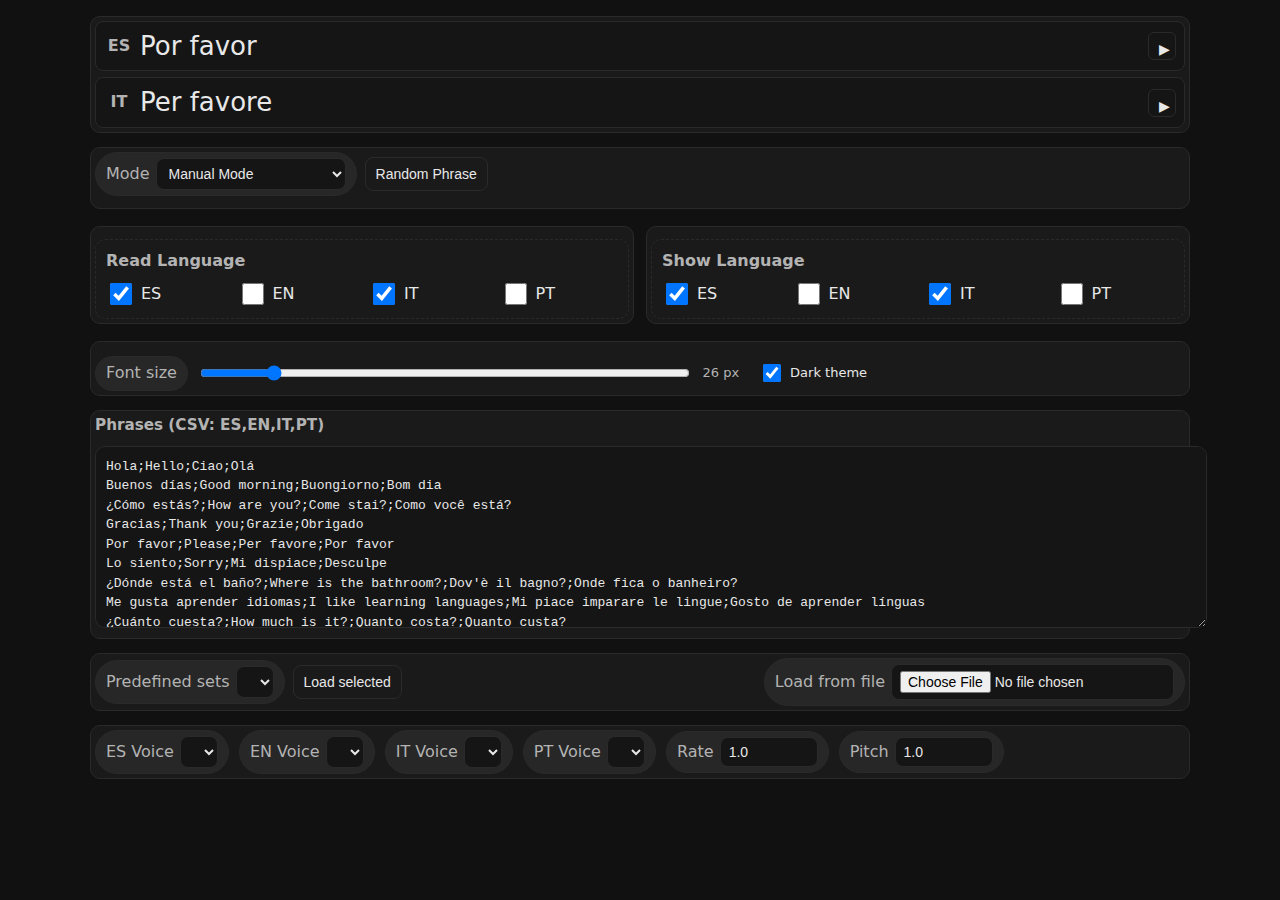
<file: index.html>
<!DOCTYPE html>
<html lang="en">
<head>
<meta charset="utf-8" />
<meta name="viewport" content="width=device-width, initial-scale=1" />
<style>
  :root {
    --bg: #111;
    --fg: #e8e8e8;
    --muted: #b3b3b3;
    --card: #1a1a1a;
    --accent: #4da3ff;
    --border: #2a2a2a;
    --danger: #ff5a5a;
    --ok: #3ccf7a;
    --control-bg: #151515;
    --control-fg: #e8e8e8;
    --focus: 0 0 0 3px rgba(77,163,255,0.35);
  }
  .theme-light {
    --bg: #ffffff;
    --fg: #1d1d1f;
    --muted: #555;
    --card: #f5f5f7;
    --accent: #1f6feb;
    --border: #e5e5ea;
    --danger: #d7263d;
    --ok: #228b22;
    --control-bg: #fff;
    --control-fg: #1d1d1f;
    --focus: 0 0 0 3px rgba(31,111,235,0.25);
  }

  html, body {
    margin: 0; padding: 0; background: var(--bg); color: var(--fg);
    font-family: system-ui, -apple-system, Segoe UI, Roboto, Inter, Arial, sans-serif;
    line-height: 1.4;
  }

  /* Container 1 Columna */
  .container {
    display: grid;
    grid-template-columns: 1fr;
    gap: 12px;
    padding: 12px;
    max-width: 1100px;
    margin: 0 auto;
  }
 /* Container 2 Columnas */
  .container2c {
    display: grid;
    grid-template-columns: 1fr 1fr;
    gap: 12px;
    padding: 1px;
    max-width: 1100px;
    margin: 0 auto;
  }

  /* Card rows */
  .row {
    background: var(--card);
    border: 1px solid var(--border);
    border-radius: 10px;
    padding:4px;
  }

  .row-title {
    font-weight: 600;
    font-size: 0.95rem;
    color: var(--muted);
    margin: 0 0 10px 0;
  }

  .phrases {
    display: grid;
    grid-template-columns: 1fr;
    gap: 6px;
  }
  .phrase-line {
    display: grid;
    grid-template-columns: 30px 1fr 28px;
    align-items: center;
    gap: 6px;
    padding: 6px 8px;
    background: var(--control-bg);
    border: 1px solid var(--border);
    border-radius: 8px;
  }
  .lang-tag {
    font-weight: 600;
    color: var(--muted);
    text-align: center;
    user-select: none;
  }
  .phrase-text {
    font-size: clamp(14px, var(--phrase-font, 26px), 100px);
    white-space: normal;
    word-wrap: break-word;
  }
  .replay-btn {
    width: 28px; height: 28px; border-radius: 6px;
    display: inline-grid; place-items: center;
    border: 1px solid var(--border);
    background: transparent;
    color: var(--fg);
    cursor: pointer;
  }
  .replay-btn:focus { outline: none; box-shadow: var(--focus); }
  .replay-btn:hover { background: rgba(255,255,255,0.06); }

  /* Inline compact controls */
  .inline-controls {
    display: flex; flex-wrap: wrap; gap: 8px; align-items: center;
  }
  .inline-controls .spacer { flex: 1; }

  select, input[type="text"], input[type="number"], input[type="file"] {
    background: var(--control-bg);
    color: var(--control-fg);
    border: 1px solid var(--border);
    border-radius: 8px;
    padding: 6px 8px;
    font-size: 14px;
  }
  /* Combo boxes compact width, adapt to content */
  select { width: auto; max-width: 100%; }

  button {
    background: var(--accent);
    color: white;
    border: none;
    border-radius: 8px;
    padding: 8px 10px;
    font-size: 14px;
    cursor: pointer;
  }
  button:disabled { opacity: 0.6; cursor: not-allowed; }
  button.secondary {
    background: transparent; color: var(--fg);
    border: 1px solid var(--border);
  }
  button:focus { outline: none; box-shadow: var(--focus); }

  /* Panels inside rows */
  .panel {
    border: 1px dashed var(--border);
    border-radius: 10px;
    padding: 10px;
    margin-top: 8px;
  }
  .panel-title {
    font-weight: 600;
    color: var(--muted);
    margin-bottom: 8px;
  }
  .checks {
    display: grid;
    grid-template-columns: repeat(4, minmax(60px, auto));
    gap: 8px 14px;
    align-items: center;
  }
  .check {
    display: inline-flex; align-items: center; gap: 6px;
  }
  input[type="checkbox"] { width: 18px; height: 18px; }

  .font-slider {
    display: flex; gap: 10px; align-items: center; flex-wrap: wrap;
  }
  input[type="range"] { width: 45%; }

  .tiny-toggle {
    display: inline-flex; gap: 6px; align-items: center;
    font-size: 13px;
  }
  .badge {
    display: inline-flex; align-items: center; gap: 6px;
    background: rgba(255,255,255,0.06);
    border: 1px solid var(--border);
    border-radius: 999px;
    padding: 5px 10px;
    color: var(--muted);
  }

  .textarea {
    width: 100%;
    min-height: 160px;
    max-height: 380px;
    background: var(--control-bg);
    color: var(--control-fg);
    border: 1px solid var(--border);
    border-radius: 10px;
    padding: 10px;
    font-family: ui-monospace, SFMono-Regular, Menlo, Consolas, "Liberation Mono", monospace;
    font-size: 13px;
    line-height: 1.5;
    resize: vertical;
  }

  .progress-line {
    display: flex; align-items: center; gap: 12px; flex-wrap: wrap;
  }
  progress {
    width: 220px; height: 14px;
    accent-color: var(--accent);
  }
  .status {
    font-size: 13px; color: var(--muted);
  }
  .status.ok { color: var(--ok); }
  .status.error { color: var(--danger); }

  /* Mobile-first spacing and tap targets */
  .inline-controls > * { min-height: 0px; }
  .checks input[type="checkbox"] { width: 22px; height: 22px; }

  /* Responsive layout */
  @media (min-width: 900px) {
    .container { gap: 14px; padding: 16px; }
  }
  @media (max-width: 600px) {
    .checks { grid-template-columns: 1fr; }
    .phrases { gap: 8px; }
    .phrase-line { grid-template-columns: 28px 1fr 28px; }
    .inline-controls .spacer { display: none; }
    
  }
</style>
</head>
<body class="theme-dark">
  <div class="container">

    <!-- Row 1: Current phrases display -->
    <section class="row" id="row-phrases">
      <div class="phrases" id="phrasesView">
        <!-- ES -->
        <div class="phrase-line" data-lang="es">
          <div class="lang-tag">ES</div>
          <div class="phrase-text" id="text-es"></div>
          <button class="replay-btn" id="replay-es" title="Reproducir ES" aria-label="Replay ES">▶</button>
        </div>
        <!-- EN -->
        <div class="phrase-line" data-lang="en">
          <div class="lang-tag">EN</div>
          <div class="phrase-text" id="text-en"></div>
          <button class="replay-btn" id="replay-en" title="Play EN" aria-label="Replay EN">▶</button>
        </div>
        <!-- IT -->
        <div class="phrase-line" data-lang="it">
          <div class="lang-tag">IT</div>
          <div class="phrase-text" id="text-it"></div>
          <button class="replay-btn" id="replay-it" title="Riproduci IT" aria-label="Replay IT">▶</button>
        </div>
        <!-- PT -->
        <div class="phrase-line" data-lang="pt">
          <div class="lang-tag">PT</div>
          <div class="phrase-text" id="text-pt"></div>
          <button class="replay-btn" id="replay-pt" title="Reproduzir PT" aria-label="Replay PT">▶</button>
        </div>
      </div>
    </section>

    <!-- Row 2: Operation Modes -->
    <section class="row" id="row-modes">
      <div class="inline-controls">
        <label class="badge">
          <span>Mode</span>
          <select id="modeSelect" aria-label="Mode">
            <option>Manual Mode</option>
            <option>Auto Mode</option>
            <option>Speaking Practice Mode</option>
            <option>Writing Practice Mode</option>
          </select>
        </label>
        <button id="btnRandom" class="secondary" title="Show a random phrase">Random Phrase</button>
        <div class="spacer"></div>
        <div id="modeContent" style="width:100%"></div>
      </div>
    </section>

    </div>

    <div class="container2c">

    <!-- Row 3: Language Reading Checkboxes -->
    <section class="row" id="row-read">
      <div class="panel">
        <div class="panel-title">Read Language</div>
        <div class="checks">
          <label class="check"><input type="checkbox" id="read-es" checked /> <span>ES</span></label>
          <label class="check"><input type="checkbox" id="read-en" /> <span>EN</span></label>
          <label class="check"><input type="checkbox" id="read-it" checked /> <span>IT</span></label>
          <label class="check"><input type="checkbox" id="read-pt" /> <span>PT</span></label>
        </div>
      </div>
    </section>

    <!-- Row 3 (continued): Language Display Options -->
    <section class="row" id="row-show">
      <div class="panel">
        <div class="panel-title">Show Language</div>
        <div class="checks">
          <label class="check"><input type="checkbox" id="show-es" checked /> <span>ES</span></label>
          <label class="check"><input type="checkbox" id="show-en" /> <span>EN</span></label>
          <label class="check"><input type="checkbox" id="show-it" checked /> <span>IT</span></label>
          <label class="check"><input type="checkbox" id="show-pt" /> <span>PT</span></label>
        </div>
      </div>
    </section>
    </div>

    <div class="container">
    <!-- Font Size -->
      <section class="row" id="row-show">
        <div class="font-slider" style="margin-top:10px">
          <span class="badge">Font size</span>
          <input type="range" min="14" max="100" value="26" id="fontRange" />
          <span id="fontValue" class="status">26 px</span>
          <span class="spacer"></span>
          <label class="tiny-toggle">
            <input type="checkbox" id="themeToggle" checked />
            <span>Dark theme</span>
          </label>
        </div>
    </section>

    <!-- Row 4: Phrase list (CSV textbox) -->
    <section class="row" id="row-csv">
      <div class="row-title">Phrases (CSV: ES,EN,IT,PT)</div>
      <textarea class="textarea" id="csvBox"></textarea>
    </section>

    <!-- Row 5: Phrases Loading Options -->
    <section class="row" id="row-load">
      <div class="inline-controls">
        <label class="badge">
          <span>Predefined sets</span>
          <select id="predefinedSelect">
            <option value="">(Select a set)</option>
          </select>
        </label>
        <button id="btnLoadPredefined" class="secondary">Load selected</button>
        <div class="spacer"></div>
        <label class="badge">
          <span>Load from file</span>
          <input type="file" id="fileInput" accept=".csv,.txt" />
        </label>
      </div>
    </section>

    <!-- Row 6: Speech Synthesis configurations -->
    <section class="row" id="row-tts">
      <div class="inline-controls" style="gap:10px; flex-wrap:wrap">
        <label class="badge"><span>ES Voice</span>
          <select id="voice-es"></select>
        </label>
        <label class="badge"><span>EN Voice</span>
          <select id="voice-en"></select>
        </label>
        <label class="badge"><span>IT Voice</span>
          <select id="voice-it"></select>
        </label>
        <label class="badge"><span>PT Voice</span>
          <select id="voice-pt"></select>
        </label>
        <label class="badge"><span>Rate</span>
          <input type="number" id="rate" min="0.5" max="2" step="0.1" value="1.0" style="width:80px" />
        </label>
        <label class="badge"><span>Pitch</span>
          <input type="number" id="pitch" min="0" max="2" step="0.1" value="1.0" style="width:80px" />
        </label>
      </div>
    </section>
  </div>

<script src="script.js"></script>
</script>
</body>
</html>
</file>
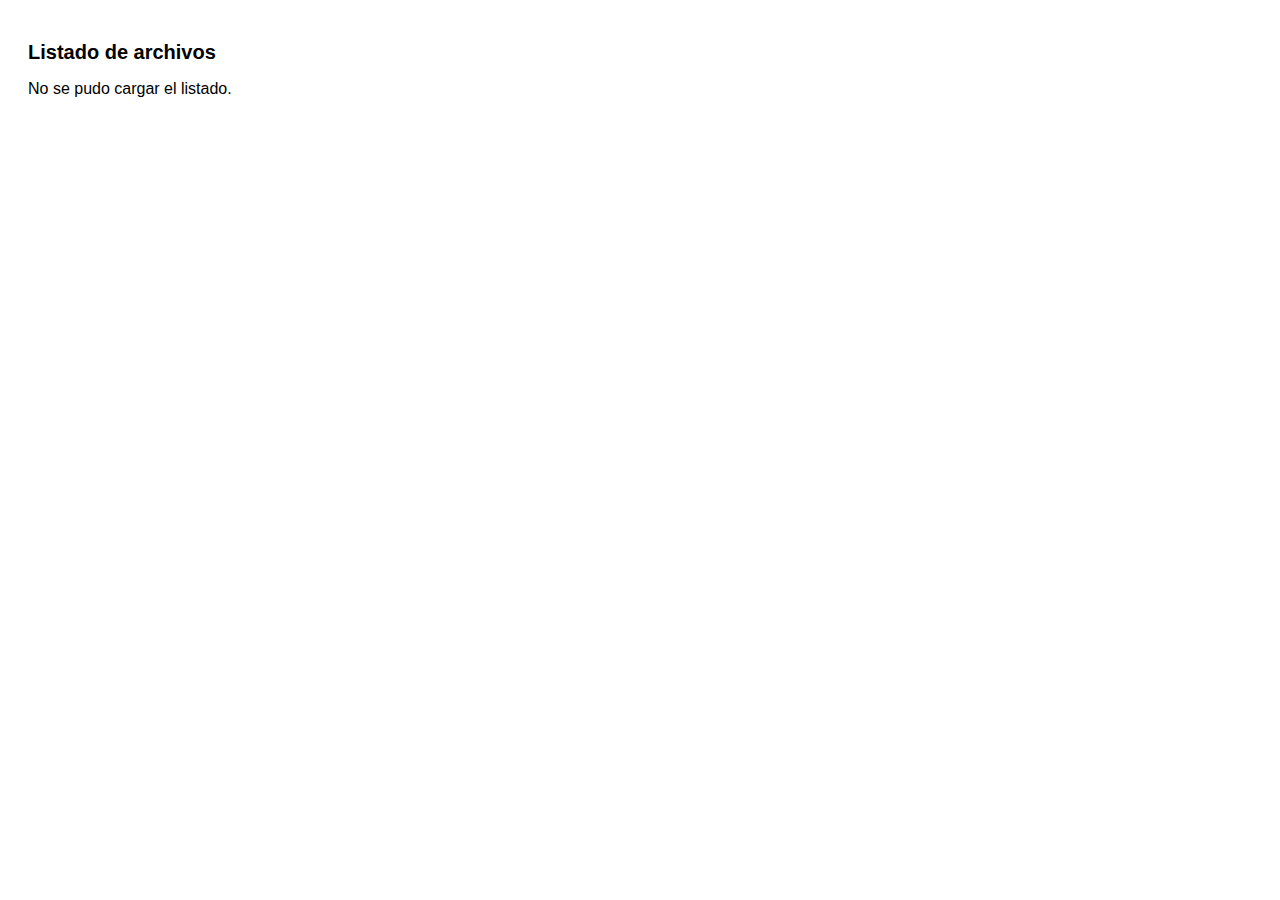
<file: predefined_phrases/index.html>
<!DOCTYPE html>
<html lang="es">
<head>
  <meta charset="UTF-8">
  <title>Listado de archivos</title>
  <style>
    body { font-family: Arial, sans-serif; padding: 20px; }
    h1 { font-size: 20px; margin-bottom: 15px; }
    ul { list-style-type: none; padding-left: 0; }
    li { margin: 5px 0; }
    a { text-decoration: none; color: #007acc; }
    a:hover { text-decoration: underline; }
  </style>
</head>
<body>
  <h1>Listado de archivos</h1>
  <ul id="file-list"></ul>

  <script>
    // Configura aquí tu usuario y repositorio
    const user = "haiver77";       // ejemplo: "johnmalagon"
    const repo = "language_learning";   // ejemplo: "mi-web"
    const branch = "main";           // o "master" según tu repo
    const path = "";                 // "" = raíz, o "carpeta/subcarpeta"

    const apiUrl = `https://api.github.com/repos/${user}/${repo}/contents/${path}?ref=${branch}`;

    async function loadFiles() {
      try {
        const response = await fetch(apiUrl);
        if (!response.ok) throw new Error("Error cargando contenido");
        const files = await response.json();

        const list = document.getElementById("file-list");
        files.forEach(file => {
          const li = document.createElement("li");
          const link = document.createElement("a");
          link.href = file.type === "dir" ? file.name + "/" : file.download_url;
          link.textContent = file.name + (file.type === "dir" ? "/" : "");
          li.appendChild(link);
          list.appendChild(li);
        });
      } catch (error) {
        console.error(error);
        document.getElementById("file-list").textContent = "No se pudo cargar el listado.";
      }
    }

    loadFiles();
  </script>
</body>
</html>
</file>
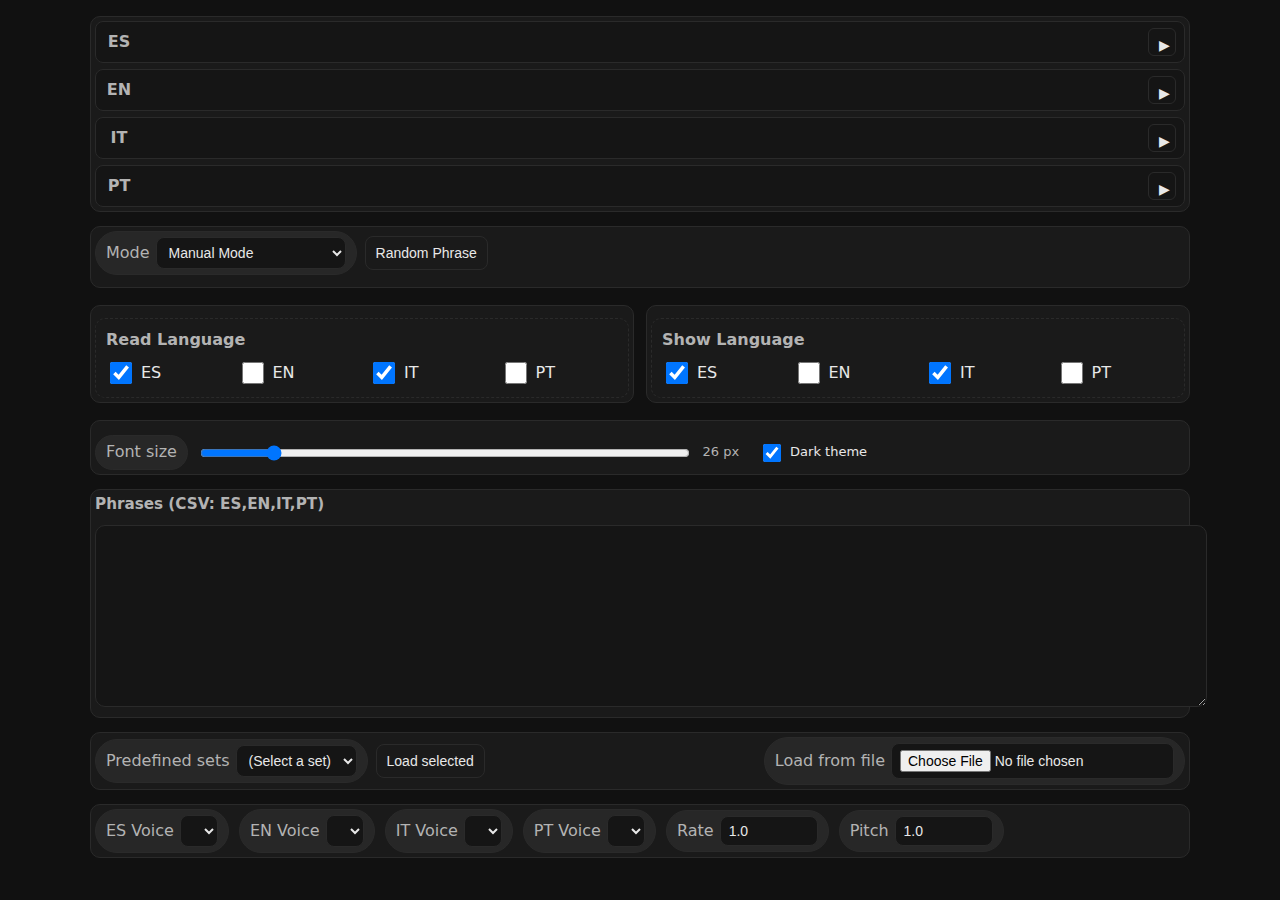
<file: separated/index.html>
<!DOCTYPE html>

<html lang="en">
<head>
<meta charset="utf-8"/>
<meta content="width=device-width, initial-scale=1" name="viewport"/>
<style>
  :root {
    --bg: #111;
    --fg: #e8e8e8;
    --muted: #b3b3b3;
    --card: #1a1a1a;
    --accent: #4da3ff;
    --border: #2a2a2a;
    --danger: #ff5a5a;
    --ok: #3ccf7a;
    --control-bg: #151515;
    --control-fg: #e8e8e8;
    --focus: 0 0 0 3px rgba(77,163,255,0.35);
  }
  .theme-light {
    --bg: #ffffff;
    --fg: #1d1d1f;
    --muted: #555;
    --card: #f5f5f7;
    --accent: #1f6feb;
    --border: #e5e5ea;
    --danger: #d7263d;
    --ok: #228b22;
    --control-bg: #fff;
    --control-fg: #1d1d1f;
    --focus: 0 0 0 3px rgba(31,111,235,0.25);
  }

  html, body {
    margin: 0; padding: 0; background: var(--bg); color: var(--fg);
    font-family: system-ui, -apple-system, Segoe UI, Roboto, Inter, Arial, sans-serif;
    line-height: 1.4;
  }

  /* Container 1 Columna */
  .container {
    display: grid;
    grid-template-columns: 1fr;
    gap: 12px;
    padding: 12px;
    max-width: 1100px;
    margin: 0 auto;
  }
 /* Container 2 Columnas */
  .container2c {
    display: grid;
    grid-template-columns: 1fr 1fr;
    gap: 12px;
    padding: 1px;
    max-width: 1100px;
    margin: 0 auto;
  }

  /* Card rows */
  .row {
    background: var(--card);
    border: 1px solid var(--border);
    border-radius: 10px;
    padding:4px;
  }

  .row-title {
    font-weight: 600;
    font-size: 0.95rem;
    color: var(--muted);
    margin: 0 0 10px 0;
  }

  .phrases {
    display: grid;
    grid-template-columns: 1fr;
    gap: 6px;
  }
  .phrase-line {
    display: grid;
    grid-template-columns: 30px 1fr 28px;
    align-items: center;
    gap: 6px;
    padding: 6px 8px;
    background: var(--control-bg);
    border: 1px solid var(--border);
    border-radius: 8px;
  }
  .lang-tag {
    font-weight: 600;
    color: var(--muted);
    text-align: center;
    user-select: none;
  }
  .phrase-text {
    font-size: clamp(14px, var(--phrase-font, 26px), 100px);
    white-space: normal;
    word-wrap: break-word;
  }
  .replay-btn {
    width: 28px; height: 28px; border-radius: 6px;
    display: inline-grid; place-items: center;
    border: 1px solid var(--border);
    background: transparent;
    color: var(--fg);
    cursor: pointer;
  }
  .replay-btn:focus { outline: none; box-shadow: var(--focus); }
  .replay-btn:hover { background: rgba(255,255,255,0.06); }

  /* Inline compact controls */
  .inline-controls {
    display: flex; flex-wrap: wrap; gap: 8px; align-items: center;
  }
  .inline-controls .spacer { flex: 1; }

  select, input[type="text"], input[type="number"], input[type="file"] {
    background: var(--control-bg);
    color: var(--control-fg);
    border: 1px solid var(--border);
    border-radius: 8px;
    padding: 6px 8px;
    font-size: 14px;
  }
  /* Combo boxes compact width, adapt to content */
  select { width: auto; max-width: 100%; }

  button {
    background: var(--accent);
    color: white;
    border: none;
    border-radius: 8px;
    padding: 8px 10px;
    font-size: 14px;
    cursor: pointer;
  }
  button:disabled { opacity: 0.6; cursor: not-allowed; }
  button.secondary {
    background: transparent; color: var(--fg);
    border: 1px solid var(--border);
  }
  button:focus { outline: none; box-shadow: var(--focus); }

  /* Panels inside rows */
  .panel {
    border: 1px dashed var(--border);
    border-radius: 10px;
    padding: 10px;
    margin-top: 8px;
  }
  .panel-title {
    font-weight: 600;
    color: var(--muted);
    margin-bottom: 8px;
  }
  .checks {
    display: grid;
    grid-template-columns: repeat(4, minmax(60px, auto));
    gap: 8px 14px;
    align-items: center;
  }
  .check {
    display: inline-flex; align-items: center; gap: 6px;
  }
  input[type="checkbox"] { width: 18px; height: 18px; }

  .font-slider {
    display: flex; gap: 10px; align-items: center; flex-wrap: wrap;
  }
  input[type="range"] { width: 45%; }

  .tiny-toggle {
    display: inline-flex; gap: 6px; align-items: center;
    font-size: 13px;
  }
  .badge {
    display: inline-flex; align-items: center; gap: 6px;
    background: rgba(255,255,255,0.06);
    border: 1px solid var(--border);
    border-radius: 999px;
    padding: 5px 10px;
    color: var(--muted);
  }

  .textarea {
    width: 100%;
    min-height: 160px;
    max-height: 380px;
    background: var(--control-bg);
    color: var(--control-fg);
    border: 1px solid var(--border);
    border-radius: 10px;
    padding: 10px;
    font-family: ui-monospace, SFMono-Regular, Menlo, Consolas, "Liberation Mono", monospace;
    font-size: 13px;
    line-height: 1.5;
    resize: vertical;
  }

  .progress-line {
    display: flex; align-items: center; gap: 12px; flex-wrap: wrap;
  }
  progress {
    width: 220px; height: 14px;
    accent-color: var(--accent);
  }
  .status {
    font-size: 13px; color: var(--muted);
  }
  .status.ok { color: var(--ok); }
  .status.error { color: var(--danger); }

  /* Mobile-first spacing and tap targets */
  .inline-controls > * { min-height: 0px; }
  .checks input[type="checkbox"] { width: 22px; height: 22px; }

  /* Responsive layout */
  @media (min-width: 900px) {
    .container { gap: 14px; padding: 16px; }
  }
  @media (max-width: 600px) {
    .checks { grid-template-columns: 1fr; }
    .phrases { gap: 8px; }
    .phrase-line { grid-template-columns: 28px 1fr 28px; }
    .inline-controls .spacer { display: none; }
    
  }
</style>
</head>
<body class="theme-dark">
<script src="script.js"></script>
<div class="container">
<!-- Row 1: Current phrases display -->
<section class="row" id="row-phrases">
<div class="phrases" id="phrasesView">
<!-- ES -->
<div class="phrase-line" data-lang="es">
<div class="lang-tag">ES</div>
<div class="phrase-text" id="text-es"></div>
<button aria-label="Replay ES" class="replay-btn" id="replay-es" title="Reproducir ES">▶</button>
</div>
<!-- EN -->
<div class="phrase-line" data-lang="en">
<div class="lang-tag">EN</div>
<div class="phrase-text" id="text-en"></div>
<button aria-label="Replay EN" class="replay-btn" id="replay-en" title="Play EN">▶</button>
</div>
<!-- IT -->
<div class="phrase-line" data-lang="it">
<div class="lang-tag">IT</div>
<div class="phrase-text" id="text-it"></div>
<button aria-label="Replay IT" class="replay-btn" id="replay-it" title="Riproduci IT">▶</button>
</div>
<!-- PT -->
<div class="phrase-line" data-lang="pt">
<div class="lang-tag">PT</div>
<div class="phrase-text" id="text-pt"></div>
<button aria-label="Replay PT" class="replay-btn" id="replay-pt" title="Reproduzir PT">▶</button>
</div>
</div>
</section>
<!-- Row 2: Operation Modes -->
<section class="row" id="row-modes">
<div class="inline-controls">
<label class="badge">
<span>Mode</span>
<select aria-label="Mode" id="modeSelect">
<option>Manual Mode</option>
<option>Auto Mode</option>
<option>Speaking Practice Mode</option>
<option>Writing Practice Mode</option>
</select>
</label>
<button class="secondary" id="btnRandom" title="Show a random phrase">Random Phrase</button>
<div class="spacer"></div>
<div id="modeContent" style="width:100%"></div>
</div>
</section>
</div>
<div class="container2c">
<!-- Row 3: Language Reading Checkboxes -->
<section class="row" id="row-read">
<div class="panel">
<div class="panel-title">Read Language</div>
<div class="checks">
<label class="check"><input checked="" id="read-es" type="checkbox"/> <span>ES</span></label>
<label class="check"><input id="read-en" type="checkbox"/> <span>EN</span></label>
<label class="check"><input checked="" id="read-it" type="checkbox"/> <span>IT</span></label>
<label class="check"><input id="read-pt" type="checkbox"/> <span>PT</span></label>
</div>
</div>
</section>
<!-- Row 3 (continued): Language Display Options -->
<section class="row" id="row-show">
<div class="panel">
<div class="panel-title">Show Language</div>
<div class="checks">
<label class="check"><input checked="" id="show-es" type="checkbox"/> <span>ES</span></label>
<label class="check"><input id="show-en" type="checkbox"/> <span>EN</span></label>
<label class="check"><input checked="" id="show-it" type="checkbox"/> <span>IT</span></label>
<label class="check"><input id="show-pt" type="checkbox"/> <span>PT</span></label>
</div>
</div>
</section>
</div>
<div class="container">
<!-- Font Size -->
<section class="row" id="row-show">
<div class="font-slider" style="margin-top:10px">
<span class="badge">Font size</span>
<input id="fontRange" max="100" min="14" type="range" value="26"/>
<span class="status" id="fontValue">26 px</span>
<span class="spacer"></span>
<label class="tiny-toggle">
<input checked="" id="themeToggle" type="checkbox"/>
<span>Dark theme</span>
</label>
</div>
</section>
<!-- Row 4: Phrase list (CSV textbox) -->
<section class="row" id="row-csv">
<div class="row-title">Phrases (CSV: ES,EN,IT,PT)</div>
<textarea class="textarea" id="csvBox"></textarea>
</section>
<!-- Row 5: Phrases Loading Options -->
<section class="row" id="row-load">
<div class="inline-controls">
<label class="badge">
<span>Predefined sets</span>
<select id="predefinedSelect">
<option value="">(Select a set)</option>
</select>
</label>
<button class="secondary" id="btnLoadPredefined">Load selected</button>
<div class="spacer"></div>
<label class="badge">
<span>Load from file</span>
<input accept=".csv,.txt" id="fileInput" type="file"/>
</label>
</div>
</section>
<!-- Row 6: Speech Synthesis configurations -->
<section class="row" id="row-tts">
<div class="inline-controls" style="gap:10px; flex-wrap:wrap">
<label class="badge"><span>ES Voice</span>
<select id="voice-es"></select>
</label>
<label class="badge"><span>EN Voice</span>
<select id="voice-en"></select>
</label>
<label class="badge"><span>IT Voice</span>
<select id="voice-it"></select>
</label>
<label class="badge"><span>PT Voice</span>
<select id="voice-pt"></select>
</label>
<label class="badge"><span>Rate</span>
<input id="rate" max="2" min="0.5" step="0.1" style="width:80px" type="number" value="1.0"/>
</label>
<label class="badge"><span>Pitch</span>
<input id="pitch" max="2" min="0" step="0.1" style="width:80px" type="number" value="1.0"/>
</label>
</div>
</section>
</div>

</body>
</html>
</file>
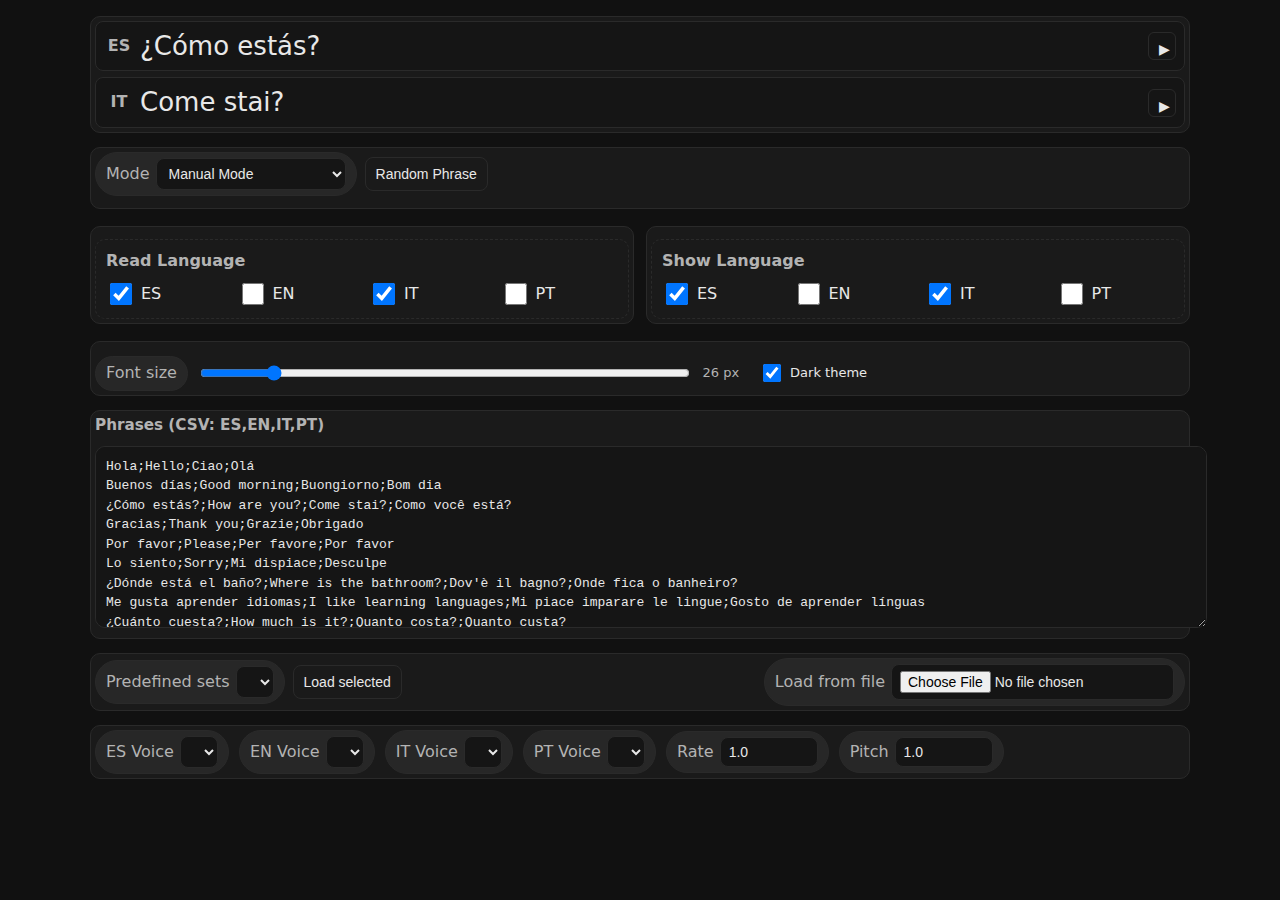
<file: index bk.html>
<!DOCTYPE html>
<html lang="en">
<head>
<meta charset="utf-8" />
<meta name="viewport" content="width=device-width, initial-scale=1" />
<style>
  :root {
    --bg: #111;
    --fg: #e8e8e8;
    --muted: #b3b3b3;
    --card: #1a1a1a;
    --accent: #4da3ff;
    --border: #2a2a2a;
    --danger: #ff5a5a;
    --ok: #3ccf7a;
    --control-bg: #151515;
    --control-fg: #e8e8e8;
    --focus: 0 0 0 3px rgba(77,163,255,0.35);
  }
  .theme-light {
    --bg: #ffffff;
    --fg: #1d1d1f;
    --muted: #555;
    --card: #f5f5f7;
    --accent: #1f6feb;
    --border: #e5e5ea;
    --danger: #d7263d;
    --ok: #228b22;
    --control-bg: #fff;
    --control-fg: #1d1d1f;
    --focus: 0 0 0 3px rgba(31,111,235,0.25);
  }

  html, body {
    margin: 0; padding: 0; background: var(--bg); color: var(--fg);
    font-family: system-ui, -apple-system, Segoe UI, Roboto, Inter, Arial, sans-serif;
    line-height: 1.4;
  }

  /* Container 1 Columna */
  .container {
    display: grid;
    grid-template-columns: 1fr;
    gap: 12px;
    padding: 12px;
    max-width: 1100px;
    margin: 0 auto;
  }
 /* Container 2 Columnas */
  .container2c {
    display: grid;
    grid-template-columns: 1fr 1fr;
    gap: 12px;
    padding: 1px;
    max-width: 1100px;
    margin: 0 auto;
  }

  /* Card rows */
  .row {
    background: var(--card);
    border: 1px solid var(--border);
    border-radius: 10px;
    padding:4px;
  }

  .row-title {
    font-weight: 600;
    font-size: 0.95rem;
    color: var(--muted);
    margin: 0 0 10px 0;
  }

  .phrases {
    display: grid;
    grid-template-columns: 1fr;
    gap: 6px;
  }
  .phrase-line {
    display: grid;
    grid-template-columns: 30px 1fr 28px;
    align-items: center;
    gap: 6px;
    padding: 6px 8px;
    background: var(--control-bg);
    border: 1px solid var(--border);
    border-radius: 8px;
  }
  .lang-tag {
    font-weight: 600;
    color: var(--muted);
    text-align: center;
    user-select: none;
  }
  .phrase-text {
    font-size: clamp(14px, var(--phrase-font, 26px), 100px);
    white-space: normal;
    word-wrap: break-word;
  }
  .replay-btn {
    width: 28px; height: 28px; border-radius: 6px;
    display: inline-grid; place-items: center;
    border: 1px solid var(--border);
    background: transparent;
    color: var(--fg);
    cursor: pointer;
  }
  .replay-btn:focus { outline: none; box-shadow: var(--focus); }
  .replay-btn:hover { background: rgba(255,255,255,0.06); }

  /* Inline compact controls */
  .inline-controls {
    display: flex; flex-wrap: wrap; gap: 8px; align-items: center;
  }
  .inline-controls .spacer { flex: 1; }

  select, input[type="text"], input[type="number"], input[type="file"] {
    background: var(--control-bg);
    color: var(--control-fg);
    border: 1px solid var(--border);
    border-radius: 8px;
    padding: 6px 8px;
    font-size: 14px;
  }
  /* Combo boxes compact width, adapt to content */
  select { width: auto; max-width: 100%; }

  button {
    background: var(--accent);
    color: white;
    border: none;
    border-radius: 8px;
    padding: 8px 10px;
    font-size: 14px;
    cursor: pointer;
  }
  button:disabled { opacity: 0.6; cursor: not-allowed; }
  button.secondary {
    background: transparent; color: var(--fg);
    border: 1px solid var(--border);
  }
  button:focus { outline: none; box-shadow: var(--focus); }

  /* Panels inside rows */
  .panel {
    border: 1px dashed var(--border);
    border-radius: 10px;
    padding: 10px;
    margin-top: 8px;
  }
  .panel-title {
    font-weight: 600;
    color: var(--muted);
    margin-bottom: 8px;
  }
  .checks {
    display: grid;
    grid-template-columns: repeat(4, minmax(60px, auto));
    gap: 8px 14px;
    align-items: center;
  }
  .check {
    display: inline-flex; align-items: center; gap: 6px;
  }
  input[type="checkbox"] { width: 18px; height: 18px; }

  .font-slider {
    display: flex; gap: 10px; align-items: center; flex-wrap: wrap;
  }
  input[type="range"] { width: 45%; }

  .tiny-toggle {
    display: inline-flex; gap: 6px; align-items: center;
    font-size: 13px;
  }
  .badge {
    display: inline-flex; align-items: center; gap: 6px;
    background: rgba(255,255,255,0.06);
    border: 1px solid var(--border);
    border-radius: 999px;
    padding: 5px 10px;
    color: var(--muted);
  }

  .textarea {
    width: 100%;
    min-height: 160px;
    max-height: 380px;
    background: var(--control-bg);
    color: var(--control-fg);
    border: 1px solid var(--border);
    border-radius: 10px;
    padding: 10px;
    font-family: ui-monospace, SFMono-Regular, Menlo, Consolas, "Liberation Mono", monospace;
    font-size: 13px;
    line-height: 1.5;
    resize: vertical;
  }

  .progress-line {
    display: flex; align-items: center; gap: 12px; flex-wrap: wrap;
  }
  progress {
    width: 220px; height: 14px;
    accent-color: var(--accent);
  }
  .status {
    font-size: 13px; color: var(--muted);
  }
  .status.ok { color: var(--ok); }
  .status.error { color: var(--danger); }

  /* Mobile-first spacing and tap targets */
  .inline-controls > * { min-height: 0px; }
  .checks input[type="checkbox"] { width: 22px; height: 22px; }

  /* Responsive layout */
  @media (min-width: 900px) {
    .container { gap: 14px; padding: 16px; }
  }
  @media (max-width: 600px) {
    .checks { grid-template-columns: 1fr; }
    .phrases { gap: 8px; }
    .phrase-line { grid-template-columns: 28px 1fr 28px; }
    .inline-controls .spacer { display: none; }
    
  }
</style>
</head>
<body class="theme-dark">
  <div class="container">

    <!-- Row 1: Current phrases display -->
    <section class="row" id="row-phrases">
      <div class="phrases" id="phrasesView">
        <!-- ES -->
        <div class="phrase-line" data-lang="es">
          <div class="lang-tag">ES</div>
          <div class="phrase-text" id="text-es"></div>
          <button class="replay-btn" id="replay-es" title="Reproducir ES" aria-label="Replay ES">▶</button>
        </div>
        <!-- EN -->
        <div class="phrase-line" data-lang="en">
          <div class="lang-tag">EN</div>
          <div class="phrase-text" id="text-en"></div>
          <button class="replay-btn" id="replay-en" title="Play EN" aria-label="Replay EN">▶</button>
        </div>
        <!-- IT -->
        <div class="phrase-line" data-lang="it">
          <div class="lang-tag">IT</div>
          <div class="phrase-text" id="text-it"></div>
          <button class="replay-btn" id="replay-it" title="Riproduci IT" aria-label="Replay IT">▶</button>
        </div>
        <!-- PT -->
        <div class="phrase-line" data-lang="pt">
          <div class="lang-tag">PT</div>
          <div class="phrase-text" id="text-pt"></div>
          <button class="replay-btn" id="replay-pt" title="Reproduzir PT" aria-label="Replay PT">▶</button>
        </div>
      </div>
    </section>

    <!-- Row 2: Operation Modes -->
    <section class="row" id="row-modes">
      <div class="inline-controls">
        <label class="badge">
          <span>Mode</span>
          <select id="modeSelect" aria-label="Mode">
            <option>Manual Mode</option>
            <option>Auto Mode</option>
            <option>Speaking Practice Mode</option>
            <option>Writing Practice Mode</option>
          </select>
        </label>
        <button id="btnRandom" class="secondary" title="Show a random phrase">Random Phrase</button>
        <div class="spacer"></div>
        <div id="modeContent" style="width:100%"></div>
      </div>
    </section>

    </div>

    <div class="container2c">

    <!-- Row 3: Language Reading Checkboxes -->
    <section class="row" id="row-read">
      <div class="panel">
        <div class="panel-title">Read Language</div>
        <div class="checks">
          <label class="check"><input type="checkbox" id="read-es" checked /> <span>ES</span></label>
          <label class="check"><input type="checkbox" id="read-en" /> <span>EN</span></label>
          <label class="check"><input type="checkbox" id="read-it" checked /> <span>IT</span></label>
          <label class="check"><input type="checkbox" id="read-pt" /> <span>PT</span></label>
        </div>
      </div>
    </section>

    <!-- Row 3 (continued): Language Display Options -->
    <section class="row" id="row-show">
      <div class="panel">
        <div class="panel-title">Show Language</div>
        <div class="checks">
          <label class="check"><input type="checkbox" id="show-es" checked /> <span>ES</span></label>
          <label class="check"><input type="checkbox" id="show-en" /> <span>EN</span></label>
          <label class="check"><input type="checkbox" id="show-it" checked /> <span>IT</span></label>
          <label class="check"><input type="checkbox" id="show-pt" /> <span>PT</span></label>
        </div>
      </div>
    </section>
    </div>

    <div class="container">
    <!-- Font Size -->
      <section class="row" id="row-show">
        <div class="font-slider" style="margin-top:10px">
          <span class="badge">Font size</span>
          <input type="range" min="14" max="100" value="26" id="fontRange" />
          <span id="fontValue" class="status">26 px</span>
          <span class="spacer"></span>
          <label class="tiny-toggle">
            <input type="checkbox" id="themeToggle" checked />
            <span>Dark theme</span>
          </label>
        </div>
    </section>

    <!-- Row 4: Phrase list (CSV textbox) -->
    <section class="row" id="row-csv">
      <div class="row-title">Phrases (CSV: ES,EN,IT,PT)</div>
      <textarea class="textarea" id="csvBox"></textarea>
    </section>

    <!-- Row 5: Phrases Loading Options -->
    <section class="row" id="row-load">
      <div class="inline-controls">
        <label class="badge">
          <span>Predefined sets</span>
          <select id="predefinedSelect">
            <option value="">(Select a set)</option>
          </select>
        </label>
        <button id="btnLoadPredefined" class="secondary">Load selected</button>
        <div class="spacer"></div>
        <label class="badge">
          <span>Load from file</span>
          <input type="file" id="fileInput" accept=".csv,.txt" />
        </label>
      </div>
    </section>

    <!-- Row 6: Speech Synthesis configurations -->
    <section class="row" id="row-tts">
      <div class="inline-controls" style="gap:10px; flex-wrap:wrap">
        <label class="badge"><span>ES Voice</span>
          <select id="voice-es"></select>
        </label>
        <label class="badge"><span>EN Voice</span>
          <select id="voice-en"></select>
        </label>
        <label class="badge"><span>IT Voice</span>
          <select id="voice-it"></select>
        </label>
        <label class="badge"><span>PT Voice</span>
          <select id="voice-pt"></select>
        </label>
        <label class="badge"><span>Rate</span>
          <input type="number" id="rate" min="0.5" max="2" step="0.1" value="1.0" style="width:80px" />
        </label>
        <label class="badge"><span>Pitch</span>
          <input type="number" id="pitch" min="0" max="2" step="0.1" value="1.0" style="width:80px" />
        </label>
      </div>
    </section>
  </div>

<script>
(() => {
  // --- State ---
  const els = {
    text: {
      es: document.getElementById('text-es'),
      en: document.getElementById('text-en'),
      it: document.getElementById('text-it'),
      pt: document.getElementById('text-pt'),
    },
    replay: {
      es: document.getElementById('replay-es'),
      en: document.getElementById('replay-en'),
      it: document.getElementById('replay-it'),
      pt: document.getElementById('replay-pt'),
    },
    read: {
      es: document.getElementById('read-es'),
      en: document.getElementById('read-en'),
      it: document.getElementById('read-it'),
      pt: document.getElementById('read-pt'),
    },
    show: {
      es: document.getElementById('show-es'),
      en: document.getElementById('show-en'),
      it: document.getElementById('show-it'),
      pt: document.getElementById('show-pt'),
    },
    modeSelect: document.getElementById('modeSelect'),
    btnRandom: document.getElementById('btnRandom'),
    modeContent: document.getElementById('modeContent'),
    csvBox: document.getElementById('csvBox'),
    predefinedSelect: document.getElementById('predefinedSelect'),
    btnLoadPredefined: document.getElementById('btnLoadPredefined'),
    fileInput: document.getElementById('fileInput'),
    fontRange: document.getElementById('fontRange'),
    fontValue: document.getElementById('fontValue'),
    themeToggle: document.getElementById('themeToggle'),
    voices: {
      es: document.getElementById('voice-es'),
      en: document.getElementById('voice-en'),
      it: document.getElementById('voice-it'),
      pt: document.getElementById('voice-pt'),
    },
    rate: document.getElementById('rate'),
    pitch: document.getElementById('pitch'),
  };

  const langs = ['es','en','it','pt'];
  const langMeta = {
    es: { localeGuess: ['es-ES','es-419','es-MX','es-AR','es-PE'], label: 'ES' },
    en: { localeGuess: ['en-US','en-GB','en-AU'], label: 'EN' },
    it: { localeGuess: ['it-IT'], label: 'IT' },
    pt: { localeGuess: ['pt-BR','pt-PT'], label: 'PT' },
  };
	//fr: { localeGuess: ['fr-FR','fr-CA','fr-BE','fr-CH'], label: 'FR' },
	//de: { localeGuess: ['de-DE','de-AT','de-CH'], label: 'DE' }
  

  let parsedRows = [];               // Array of {es,en,it,pt}
  let currentIndex = -1;             // Index in parsedRows
  let phraseSessionId = 0;           // Monotonic token
  let autoTimer = null;              // Auto mode interval
  let speakingPractice = {
    active: false,
    rec: null,
    lang: 'es',
    min: 90,
    liveTextEl: null,
    scoreEl: null,
    progressEl: null,
    statusEl: null,
  };
  let writingPractice = {
    active: false,
    lang: 'es',
    inputEl: null,
    statusEl: null,
    writingBusy: false,
    currentWriteTarget: '',
  };

  // --- Utilities ---
  function normalizeForCompare(s) {
    return (s || '')
      .toLowerCase()
      .normalize('NFD').replace(/[\u0300-\u036f]/g, '') // strip diacritics
      .replace(/[^\p{L}\p{N}\s]/gu, ' ')               // remove punctuation
      .replace(/\s+/g, ' ')                            // collapse spaces
      .trim();
  }

  function levenshtein(a, b) {
    const m = a.length, n = b.length;
    if (m === 0) return n;
    if (n === 0) return m;
    const v0 = new Array(n + 1);
    const v1 = new Array(n + 1);
    for (let i = 0; i <= n; i++) v0[i] = i;
    for (let i = 0; i < m; i++) {
      v1[0] = i + 1;
      const ai = a.charCodeAt(i);
      for (let j = 0; j < n; j++) {
        const cost = ai === b.charCodeAt(j) ? 0 : 1;
        v1[j + 1] = Math.min(v1[j] + 1, v0[j + 1] + 1, v0[j] + cost);
      }
      for (let j = 0; j <= n; j++) v0[j] = v1[j];
    }
    return v0[n];
  }

  function similarityPercent(a, b) {
    const A = normalizeForCompare(a);
    const B = normalizeForCompare(b);
    if (!A && !B) return 100;
    const dist = levenshtein(A, B);
    const base = Math.max(A.length, B.length);
    const pct = Math.max(0, Math.round((1 - dist / base) * 100));
    return pct;
  }

  function parseCSV(text) {
    const lines = text.split(/\r?\n/).map(l => l.trim()).filter(l => l.length > 0);
    const rows = [];
    for (const line of lines) {
      const cols = parseCSVLine(line);
      if (cols.length >= 4) {
        rows.push({ es: cols[0], en: cols[1], it: cols[2], pt: cols[3] });
      }
    }
    return rows;
  }

  // Basic CSV line parser supporting double-quoted fields and escaped quotes "".
  function parseCSVLine(line) {
    const out = [];
    let cur = '';
    let inQ = false;
    for (let i = 0; i < line.length; i++) {
      const ch = line[i];
      if (inQ) {
        if (ch === '"') {
          if (i + 1 < line.length && line[i + 1] === '"') {
            cur += '"'; i++;
          } else {
            inQ = false;
          }
        } else {
          cur += ch;
        }
      } else {
        if (ch === ';') {
          out.push(cur); cur = '';
        } else if (ch === '"') {
          inQ = true;
        } else {
          cur += ch;
        }
      }
    }
    out.push(cur);
    return out.map(s => s.trim());
  }

  function pickRandomIndex(len) {
    return len > 0 ? Math.floor(Math.random() * len) : -1;
  }

  function applyShowVisibility() {
    for (const k of langs) {
      const show = els.show[k].checked;
      document.querySelector(`.phrase-line[data-lang="${k}"]`).style.display = show ? 'grid' : 'none';
    }
  }

  function setPhraseTexts(row) {
    els.text.es.textContent = row?.es || '';
    els.text.en.textContent = row?.en || '';
    els.text.it.textContent = row?.it || '';
    els.text.pt.textContent = row?.pt || '';
  }

  function getReadOrder() {
    return ['es','en','it','pt']; // fixed order
  }

  function getVoicesMap() {
    return {
      es: els.voices.es.value || '',
      en: els.voices.en.value || '',
      it: els.voices.it.value || '',
      pt: els.voices.pt.value || '',
    };
  }

  function getRatePitch() {
    return {
      rate: Math.max(0.5, Math.min(2, parseFloat(els.rate.value || '1') || 1)),
      pitch: Math.max(0, Math.min(2, parseFloat(els.pitch.value || '1') || 1)),
    };
  }

  // --- Speech Synthesis: robust sequence with session token and timeouts ---
  async function speakCurrentRowSequence(sessionToken, row) {
    // Gather settings
    const readLangs = {
      es: els.read.es.checked,
      en: els.read.en.checked,
      it: els.read.it.checked,
      pt: els.read.pt.checked,
    };
    const any = Object.values(readLangs).some(Boolean);
    if (!any) return; // resolve immediately

    // Wait for voices to be ready (up to 1000ms)
    await new Promise(res => {
      const start = performance.now();
      const done = () => res();
      const tryNow = () => {
        if (speechSynthesis.getVoices().length > 0 || performance.now() - start > 1000) {
          done();
        } else {
          setTimeout(tryNow, 100);
        }
      };
      if ('onvoiceschanged' in speechSynthesis) {
        let fired = false;
        const handler = () => { if (!fired) { fired = true; speechSynthesis.onvoiceschanged = null; done(); } };
        speechSynthesis.onvoiceschanged = handler;
        setTimeout(() => { if (!fired) { speechSynthesis.onvoiceschanged = null; done(); } }, 1000);
      } else {
        tryNow();
      }
    });

    // Cancel anything pending, then enqueue sequence
    try { speechSynthesis.cancel(); } catch {}

    const voices = speechSynthesis.getVoices();
    const voiceIds = getVoicesMap();
    const { rate, pitch } = getRatePitch();
    const order = getReadOrder().filter(k => readLangs[k]);

    let totalChars = 0;
    const utters = [];
    for (const k of order) {
      const text = (row && row[k]) ? String(row[k]) : '';
      totalChars += text.length;
      const u = new SpeechSynthesisUtterance(text);
      const v = voices.find(v => (v.name === voiceIds[k]) || (v.lang && langMeta[k].localeGuess.some(gl => v.lang.startsWith(gl.slice(0,2)))));
      if (v) u.voice = v;
      u.lang = (v && v.lang) ? v.lang : langMeta[k].localeGuess[0];
      u.rate = rate;
      u.pitch = pitch;
      utters.push({ k, u });
    }

    let endedCount = 0;
    let resolved = false;

    const finishResolve = () => {
      if (resolved) return;
      resolved = true;
      // no return (Promise resolved by outer async)
    };

    const hardTimeoutMs = Math.max(12000, 12000 + Math.ceil(totalChars / 100) * 2000);
    const hardTimer = setTimeout(() => {
      if (document.hidden) {
        try { speechSynthesis.cancel(); } catch {}
        finishResolve();
      } else {
        try { speechSynthesis.cancel(); } catch {}
        finishResolve();
      }
    }, hardTimeoutMs);

    // Poll speaking becomes false for >=300ms before resolve
    let lastSpeakingFalse = null;
    const poll = setInterval(() => {
      if (resolved) { clearInterval(poll); return; }
      if (!speechSynthesis.speaking) {
        if (lastSpeakingFalse == null) lastSpeakingFalse = performance.now();
        if (performance.now() - lastSpeakingFalse >= 300) {
          clearInterval(poll);
          clearTimeout(hardTimer);
          finishResolve();
        }
      } else {
        lastSpeakingFalse = null;
      }
    }, 100);

    await new Promise(resolve => {
      // Attach handlers and speak sequentially (enqueue lets them play in order)
      for (const { u } of utters) {
        u.onend = () => {
          if (resolved) return;
          if (sessionToken !== phraseSessionId) return;
          endedCount++;
          if (endedCount === utters.length) {
            // Let poll/300ms rule finalize; if nothing fires, poll will resolve
          }
        };
        u.onerror = () => {
          if (resolved) return;
          if (sessionToken !== phraseSessionId) return;
          endedCount++;
          // keep going; if all error/end, poll/timeout will settle
        };
        speechSynthesis.speak(u);
      }
      // The resolution is managed by polling + hard timeout; to "await" until resolve:
      const watcher = setInterval(() => {
        if (resolved) {
          clearInterval(watcher);
          clearInterval(poll);
          clearTimeout(hardTimer);
          resolve();
        }
      }, 50);
    });
  }

  // Single-language replay (row scope only)
  function replayLanguage(k) {
    if (currentIndex < 0 || !parsedRows[currentIndex]) return;
    const sessionToken = ++phraseSessionId;
    try { speechSynthesis.cancel(); } catch {}
    const row = parsedRows[currentIndex];
    const text = row[k] || '';
    const vmap = getVoicesMap();
    const voices = speechSynthesis.getVoices();
    const v = voices.find(v => v.name === vmap[k]) || voices.find(v => v.lang && v.lang.startsWith(langMeta[k].localeGuess[0].slice(0,2)));
    const u = new SpeechSynthesisUtterance(text);
    if (v) u.voice = v;
    u.lang = (v && v.lang) ? v.lang : langMeta[k].localeGuess[0];
    const { rate, pitch } = getRatePitch();
    u.rate = rate; u.pitch = pitch;
    speechSynthesis.speak(u);
  }

  // --- Selection & Display ---
  function ensureParsed() {
    parsedRows = parseCSV(els.csvBox.value);
  }

  function selectAndShowRandomRow({ speak = true } = {}) {
    ensureParsed();
    if (!parsedRows.length) return Promise.resolve();
    currentIndex = pickRandomIndex(parsedRows.length);
    const row = parsedRows[currentIndex];
    setPhraseTexts(row);
    applyShowVisibility();
    const sessionToken = ++phraseSessionId;
    if (speak) {
      return speakCurrentRowSequence(sessionToken, row);
    }
    return Promise.resolve();
  }

  // --- Modes UI ---
  function renderModePanel() {
    const m = els.modeSelect.value;
    els.modeContent.innerHTML = '';
    if (m === 'Manual Mode') {
      const div = document.createElement('div');
      div.className = 'panel';
      
    } else if (m === 'Auto Mode') {
      const div = document.createElement('div');
      div.className = 'panel';
      div.innerHTML = `
        <div class="panel-title">Automatic rotation</div>
        <div class="inline-controls">
          <label class="badge"><span>Interval (s)</span>
            <input id="autoInterval" type="number" min="2" step="1" value="5" style="width:90px" />
          </label>
          <button id="autoStart">Start</button>
          <button id="autoStop" class="secondary">Stop</button>
          <span id="autoStatus" class="status">Stopped</span>
        </div>
      `;
      els.modeContent.appendChild(div);
      const autoStatus = div.querySelector('#autoStatus');
      const autoStart = () => {
        const sec = Math.max(1, parseInt(div.querySelector('#autoInterval').value || '5', 10));
        if (autoTimer) clearInterval(autoTimer);
        autoStatus.textContent = 'Running…';
        selectAndShowRandomRow({ speak: true });
        autoTimer = setInterval(() => {
          const token = ++phraseSessionId;
          // cancel previous speech before next cycle
          try { speechSynthesis.cancel(); } catch {}
          selectAndShowRandomRow({ speak: true });
        }, sec * 1000);
      };
      const autoStop = () => {
        if (autoTimer) { clearInterval(autoTimer); autoTimer = null; }
        autoStatus.textContent = 'Stopped';
      };
      div.querySelector('#autoStart').onclick = autoStart;
      div.querySelector('#autoStop').onclick = autoStop;
    } else if (m === 'Speaking Practice Mode') {
      const div = document.createElement('div');
      div.className = 'panel';
      div.innerHTML = `
        <div class="panel-title">Speaking practice</div>
        <div class="inline-controls">
          <label class="badge" width="100px"><span></span>
            <select id="sp-lang">
              <option value="es">ES</option>
              <option value="en">EN</option>
              <option value="it">IT</option>
              <option value="pt">PT</option>
            </select>
          </label>
          <label class="badge"><span>Min similarity %</span>
            <input id="sp-min" type="number" min="50" max="100" step="1" value="90" style="width:30px" />
          </label>
          <button id="sp-start">Start</button>
          <button id="sp-stop" class="secondary">Stop</button>
          <span id="sp-status" class="status">Idle</span>
        </div>
        <div class="panel" style="margin-top:10px">
          <div class="panel-title">Live transcription</div>
          <div class="progress-line">
            <progress id="sp-progress" value="0" max="100"></progress>
            <span id="sp-score" class="status">0%</span>
          </div>
          <div id="sp-live" class="status" style="margin-top:8px; font-size:15px;"></div>
        </div>
      `;
      els.modeContent.appendChild(div);

      speakingPractice.liveTextEl = div.querySelector('#sp-live');
      speakingPractice.progressEl = div.querySelector('#sp-progress');
      speakingPractice.scoreEl = div.querySelector('#sp-score');
      speakingPractice.statusEl = div.querySelector('#sp-status');

      div.querySelector('#sp-start').onclick = startSpeakingPractice;
      div.querySelector('#sp-stop').onclick = stopSpeakingPractice;
      div.querySelector('#sp-lang').onchange = e => { speakingPractice.lang = e.target.value; };
      div.querySelector('#sp-min').oninput = e => { speakingPractice.min = Math.max(50, Math.min(100, parseInt(e.target.value || '90', 10))); };
    } else if (m === 'Writing Practice Mode') {
      const div = document.createElement('div');
      div.className = 'panel';
      div.innerHTML = `
        <div class="panel-title">Writing practice</div>
        <div class="inline-controls">
          <label class="badge"><span>Practice language</span>
            <select id="wr-lang">
              <option value="es">ES</option>
              <option value="en">EN</option>
              <option value="it">IT</option>
              <option value="pt">PT</option>
            </select>
          </label>
          <button id="wr-start">Start</button>
          <button id="wr-stop" class="secondary">Stop</button>
          <span id="wr-status" class="status">Idle</span>
        </div>
        <div class="panel" style="margin-top:10px">
          <div class="panel-title">Type the phrase</div>
          <input id="wr-input" type="text" placeholder="Type here…" style="width: 100%" />
        </div>
      `;
      els.modeContent.appendChild(div);

      writingPractice.inputEl = div.querySelector('#wr-input');
      writingPractice.statusEl = div.querySelector('#wr-status');

      div.querySelector('#wr-start').onclick = startWritingPractice;
      div.querySelector('#wr-stop').onclick = stopWritingPractice;
      div.querySelector('#wr-lang').onchange = e => { writingPractice.lang = e.target.value; };
    }
  }

  // --- Speaking Practice Flow ---
  function createRecognition(lang) {
    const SR = window.SpeechRecognition || window.webkitSpeechRecognition;
    if (!SR) return null;
    const rec = new SR();
    rec.lang = pickRecLang(lang);
    rec.continuous = true;
    rec.interimResults = true;
    rec.maxAlternatives = 1;
    return rec;
  }

  function pickRecLang(k) {
    // Use first locale guess for recognition; browsers may map internally
    return langMeta[k].localeGuess[0] || 'en-US';
  }

  async function startSpeakingPractice() {
    if (speakingPractice.active) return;
    speakingPractice.active = true;
    speakingPractice.lang = (els.modeContent.querySelector('#sp-lang')?.value) || 'es';
    speakingPractice.min = parseInt(els.modeContent.querySelector('#sp-min')?.value || '90', 10) || 90;
    speakingPractice.statusEl.textContent = 'Starting…';

    // User gesture initiates: select phrase and speak sequence, then start mic
    await selectAndShowRandomRow({ speak: true });
    if (!speakingPractice.active) return;

    const target = (parsedRows[currentIndex] || {})[speakingPractice.lang] || '';
    const myToken = phraseSessionId;

    if (speakingPractice.rec) {
      try { speakingPractice.rec.abort(); } catch {}
      speakingPractice.rec = null;
    }
    const rec = createRecognition(speakingPractice.lang);
    speakingPractice.rec = rec;

    if (!rec) {
      speakingPractice.statusEl.textContent = 'Speech recognition not supported in this browser.';
      speakingPractice.active = false;
      return;
    }

    speakingPractice.liveTextEl.textContent = '';
    speakingPractice.progressEl.value = 0;
    speakingPractice.scoreEl.textContent = '0%';
    speakingPractice.statusEl.textContent = 'Listening…';

    rec.onresult = (e) => {
      if (!speakingPractice.active) return;
      if (myToken !== phraseSessionId) return;
      let interim = '';
      let finalText = '';
      for (let i = e.resultIndex; i < e.results.length; i++) {
        const res = e.results[i];
        if (res.isFinal) finalText += res[0].transcript;
        else interim += res[0].transcript;
      }
      const live = (finalText || interim || '').trim();
      speakingPractice.liveTextEl.textContent = live;

      const pct = similarityPercent(live, target);
      speakingPractice.progressEl.value = pct;
      speakingPractice.scoreEl.textContent = pct + '%';

      if (pct >= speakingPractice.min && finalText) {
        speakingPractice.statusEl.textContent = 'Great! ✅';
        try { rec.abort(); } catch {}
        // Prepare next phrase safely
        safeAdvanceSpeakingPractice(myToken);
      }
    };
    rec.onerror = () => {
      if (!speakingPractice.active) return;
      if (myToken !== phraseSessionId) return;
      // Keep listening; status note
      speakingPractice.statusEl.textContent = 'Listening…';
    };
    rec.onend = () => {
      // If ended unexpectedly while active and token still valid, attempt to restart
      if (speakingPractice.active && myToken === phraseSessionId) {
        try { rec.start(); } catch {}
      }
    };

    try { rec.start(); } catch {}
  }

  async function safeAdvanceSpeakingPractice(prevToken) {
    // Cancel all previous activities, increment session, then proceed
    try { speechSynthesis.cancel(); } catch {}
    if (speakingPractice.rec) {
      try { speakingPractice.rec.abort(); } catch {}
      speakingPractice.rec = null;
    }
    const newToken = ++phraseSessionId;
    if (!speakingPractice.active) return;
    // Move to next phrase: select + speak once, await speak, then listen again
    await selectAndShowRandomRow({ speak: true });
    if (!speakingPractice.active) return;
    // Restart recognition for the new target
    await startSpeakingPracticeCycleOnly();
  }

  async function startSpeakingPracticeCycleOnly() {
    // Start listening for current phrase without triggering TTS again
    const target = (parsedRows[currentIndex] || {})[speakingPractice.lang] || '';
    const myToken = phraseSessionId;

    if (speakingPractice.rec) {
      try { speakingPractice.rec.abort(); } catch {}
      speakingPractice.rec = null;
    }
    const rec = createRecognition(speakingPractice.lang);
    speakingPractice.rec = rec;
    if (!rec) {
      speakingPractice.statusEl.textContent = 'Speech recognition not supported in this browser.';
      speakingPractice.active = false;
      return;
    }

    speakingPractice.liveTextEl.textContent = '';
    speakingPractice.progressEl.value = 0;
    speakingPractice.scoreEl.textContent = '0%';
    speakingPractice.statusEl.textContent = 'Listening…';

    rec.onresult = (e) => {
      if (!speakingPractice.active) return;
      if (myToken !== phraseSessionId) return;
      let interim = '';
      let finalText = '';
      for (let i = e.resultIndex; i < e.results.length; i++) {
        const res = e.results[i];
        if (res.isFinal) finalText += res[0].transcript;
        else interim += res[0].transcript;
      }
      const live = (finalText || interim || '').trim();
      speakingPractice.liveTextEl.textContent = live;

      const pct = similarityPercent(live, target);
      speakingPractice.progressEl.value = pct;
      speakingPractice.scoreEl.textContent = pct + '%';

      if (pct >= speakingPractice.min && finalText) {
        speakingPractice.statusEl.textContent = 'Great! ✅';
        try { rec.abort(); } catch {}
        safeAdvanceSpeakingPractice(myToken);
      }
    };
    rec.onerror = () => {
      if (!speakingPractice.active) return;
      if (myToken !== phraseSessionId) return;
      speakingPractice.statusEl.textContent = 'Listening…';
    };
    rec.onend = () => {
      if (speakingPractice.active && myToken === phraseSessionId) {
        try { rec.start(); } catch {}
      }
    };
    try { rec.start(); } catch {}
  }

  function stopSpeakingPractice() {
    speakingPractice.active = false;
    if (speakingPractice.rec) {
      try { speakingPractice.rec.abort(); } catch {}
      speakingPractice.rec = null;
    }
    try { speechSynthesis.cancel(); } catch {}
    if (speakingPractice.statusEl) speakingPractice.statusEl.textContent = 'Stopped';
  }

  // --- Writing Practice Flow ---
  async function startWritingPractice() {
    if (writingPractice.active) return;
    writingPractice.active = true;
    writingPractice.statusEl.textContent = 'Starting…';
    writingPractice.lang = (els.modeContent.querySelector('#wr-lang')?.value) || 'es';

    // Select and speak once
    await selectAndShowRandomRow({ speak: true });
    updateCurrentWriteTarget();
    writingPractice.statusEl.textContent = 'Type what you hear…';

    // Attach oninput handler referencing mutable target
    const input = writingPractice.inputEl;
    input.value = '';
    input.disabled = false;

    const onInput = async (e) => {
      if (!writingPractice.active || writingPractice.writingBusy) return;
      const user = normalizeForCompare(e.target.value);
      const target = normalizeForCompare(writingPractice.currentWriteTarget);
      if (user && user === target) {
        writingPractice.writingBusy = true;
        // Advance to next phrase safely; ensure single playback
        try { speechSynthesis.cancel(); } catch {}
        await selectAndShowRandomRow({ speak: true });
        updateCurrentWriteTarget();
        e.target.value = '';
        writingPractice.writingBusy = false;
      }
    };
    // Store handler so we can disable/enable without stale closure
    input.oninput = onInput;
  }

  function stopWritingPractice() {
    writingPractice.active = false;
    if (writingPractice.inputEl) {
      writingPractice.inputEl.oninput = null;
      writingPractice.inputEl.disabled = true;
    }
    try { speechSynthesis.cancel(); } catch {}
    if (writingPractice.statusEl) writingPractice.statusEl.textContent = 'Stopped';
  }

  function updateCurrentWriteTarget() {
    const row = parsedRows[currentIndex] || {};
    const k = writingPractice.lang;
    writingPractice.currentWriteTarget = row[k] || '';
  }

  // --- Voices population ---
  function populateVoices() {
    const voices = speechSynthesis.getVoices();
    for (const k of langs) {
      const sel = els.voices[k];
      const prev = sel.value;
      sel.innerHTML = '';
      const group = voices
        .filter(v => v.lang && v.lang.toLowerCase().startsWith(k))
        .concat(voices.filter(v => !(v.lang && v.lang.toLowerCase().startsWith(k)))); // fallback at end
      for (const v of group) {
        const opt = document.createElement('option');
        opt.value = v.name;
        opt.textContent = `${v.name} (${v.lang || '??'})`;
        sel.appendChild(opt);
      }
      // Try auto-select a sensible default
      const guess = voices.find(v => v.lang && langMeta[k].localeGuess.some(gl => v.lang.startsWith(gl)));
      if (guess) sel.value = guess.name;
      if (!sel.value && sel.options.length) sel.selectedIndex = 0;
      if (prev && [...sel.options].some(o => o.value === prev)) sel.value = prev;
    }
  }

  // --- Predefined sets discovery & loading ---
  async function populatePredefinedList() {
  const sel = els.predefinedSelect;
  sel.innerHTML = ''; // Limpiar opciones previas

  try {
    // Intento local
    const res = await fetch('./predefined_phrases/');
    const text = await res.text();
    const tmp = document.createElement('div');
    tmp.innerHTML = text;
    const links = [...tmp.querySelectorAll('a[href$=".csv"], a[href$=".txt"]')];
    const names = links.map(a => (a.textContent || '').trim()).filter(Boolean);
    if (names.length === 0) throw new Error('No se encontraron archivos válidos en el servidor local.');
    for (const n of names) {
      const opt = document.createElement('option');
      opt.value = n;
      opt.textContent = n;
      sel.appendChild(opt);
    }
  } catch (error) {
    console.warn('Fallo la carga local:', error.message || error.toString());
    await fallbackToGithub();
  }

  async function fallbackToGithub() {
    try {
      const user = "haiver77";       // ejemplo: "johnmalagon"
      const repo = "language_learning";   // ejemplo: "mi-web"
      const branch = "main";           // o "master" según tu repo
      const path = "predefined_phrases"; 

      const githubApiUrl = `https://api.github.com/repos/${user}/${repo}/contents/${path}?ref=${branch}`;
      const res = await fetch(githubApiUrl);
      const files = await res.json();
      if (!Array.isArray(files)) throw new Error('Respuesta inesperada de GitHub');

      const validFiles = files
        .filter(f => f.name.endsWith('.csv') || f.name.endsWith('.txt'))
        .map(f => f.name);

      if (validFiles.length === 0) throw new Error('No se encontraron archivos válidos en GitHub.');

      for (const name of validFiles) {
        const opt = document.createElement('option');
        opt.value = name;
        opt.textContent = name;
        sel.appendChild(opt);
      }
    } catch (err) {
      alert('No se pudo cargar la lista de frases desde GitHub: ' + (err.message || err.toString()));
    }
  }
}


  async function loadSelectedPredefined() {
    const name = els.predefinedSelect.value;
    if (!name) return;
    try {
      const res = await fetch(`./predefined_phrases/${encodeURIComponent(name)}`);
      const text = await res.text();
      els.csvBox.value = text.trim();
      ensureParsed();
      if (parsedRows.length) {
        await selectAndShowRandomRow({ speak: false });
      }
    } catch {
      // ignore
    }
  }

  // --- Event wiring ---
  function bindEvents() {
    // Random button (global)
    els.btnRandom.onclick = async () => { await selectAndShowRandomRow({ speak: true }); };

    // Mode switching
    els.modeSelect.onchange = () => {
      // Stop timers/practices on switch
      if (autoTimer) { clearInterval(autoTimer); autoTimer = null; }
      stopSpeakingPractice();
      stopWritingPractice();
      renderModePanel();
    };

    // Replay per language
    for (const k of langs) {
      els.replay[k].onclick = () => replayLanguage(k);
    }

    // Show/Hide languages
    for (const k of langs) {
      els.show[k].onchange = applyShowVisibility;
    }

    // Font size
    const applyFont = () => {
      const px = Math.max(14, Math.min(100, parseInt(els.fontRange.value || '26', 10)));
      document.documentElement.style.setProperty('--phrase-font', px + 'px');
      els.fontValue.textContent = px + ' px';
    };
    els.fontRange.oninput = applyFont;

    // Theme toggle
    els.themeToggle.onchange = () => {
      const isDark = els.themeToggle.checked;
      document.body.classList.toggle('theme-light', !isDark);
      document.body.classList.toggle('theme-dark', isDark);
    };

    // CSV changes
    els.csvBox.oninput = () => {
      ensureParsed();
    };

    // Predefined
    els.btnLoadPredefined.onclick = loadSelectedPredefined;

    // File input
    els.fileInput.onchange = async (e) => {
      const file = e.target.files?.[0];
      if (!file) return;
      const text = await file.text();
      els.csvBox.value = text.trim();
      ensureParsed();
      await selectAndShowRandomRow({ speak: false });
    };

    // Voices ready
    if ('onvoiceschanged' in speechSynthesis) {
      speechSynthesis.onvoiceschanged = () => populateVoices();
    }
  }

  // --- Init sample data ---
  function loadSamplePhrases() {
    const sample = [
      'Hola;Hello;Ciao;Olá',
      'Buenos días;Good morning;Buongiorno;Bom dia',
      '¿Cómo estás?;How are you?;Come stai?;Como você está?',
      'Gracias;Thank you;Grazie;Obrigado',
      'Por favor;Please;Per favore;Por favor',
      'Lo siento;Sorry;Mi dispiace;Desculpe',
      '¿Dónde está el baño?;Where is the bathroom?;Dov\'è il bagno?;Onde fica o banheiro?',
      'Me gusta aprender idiomas;I like learning languages;Mi piace imparare le lingue;Gosto de aprender línguas',
      '¿Cuánto cuesta?;How much is it?;Quanto costa?;Quanto custa?',
      'Hasta luego;See you later;A dopo;Até mais'
    ].join('\n');
    els.csvBox.value = sample;
    ensureParsed();
  }

  // --- Bootstrap ---
  function init() {
    loadSamplePhrases();
    renderModePanel();
    bindEvents();
    applyShowVisibility();
    populateVoices();
    populatePredefinedList();

    // Initial phrase display (silent) so UI isn't empty
    selectAndShowRandomRow({ speak: false });

    // Defaults: dark theme, font slider reflect
    els.themeToggle.checked = true;
    els.fontRange.value = 26;
    els.fontValue.textContent = '26 px';
  }

  // Expose minimal for debugging (optional)
  window._trainer = { state: () => ({ currentIndex, phraseSessionId, parsedRowsCount: parsedRows.length }) };

  init();
})();
</script>
</body>
</html>
</file>
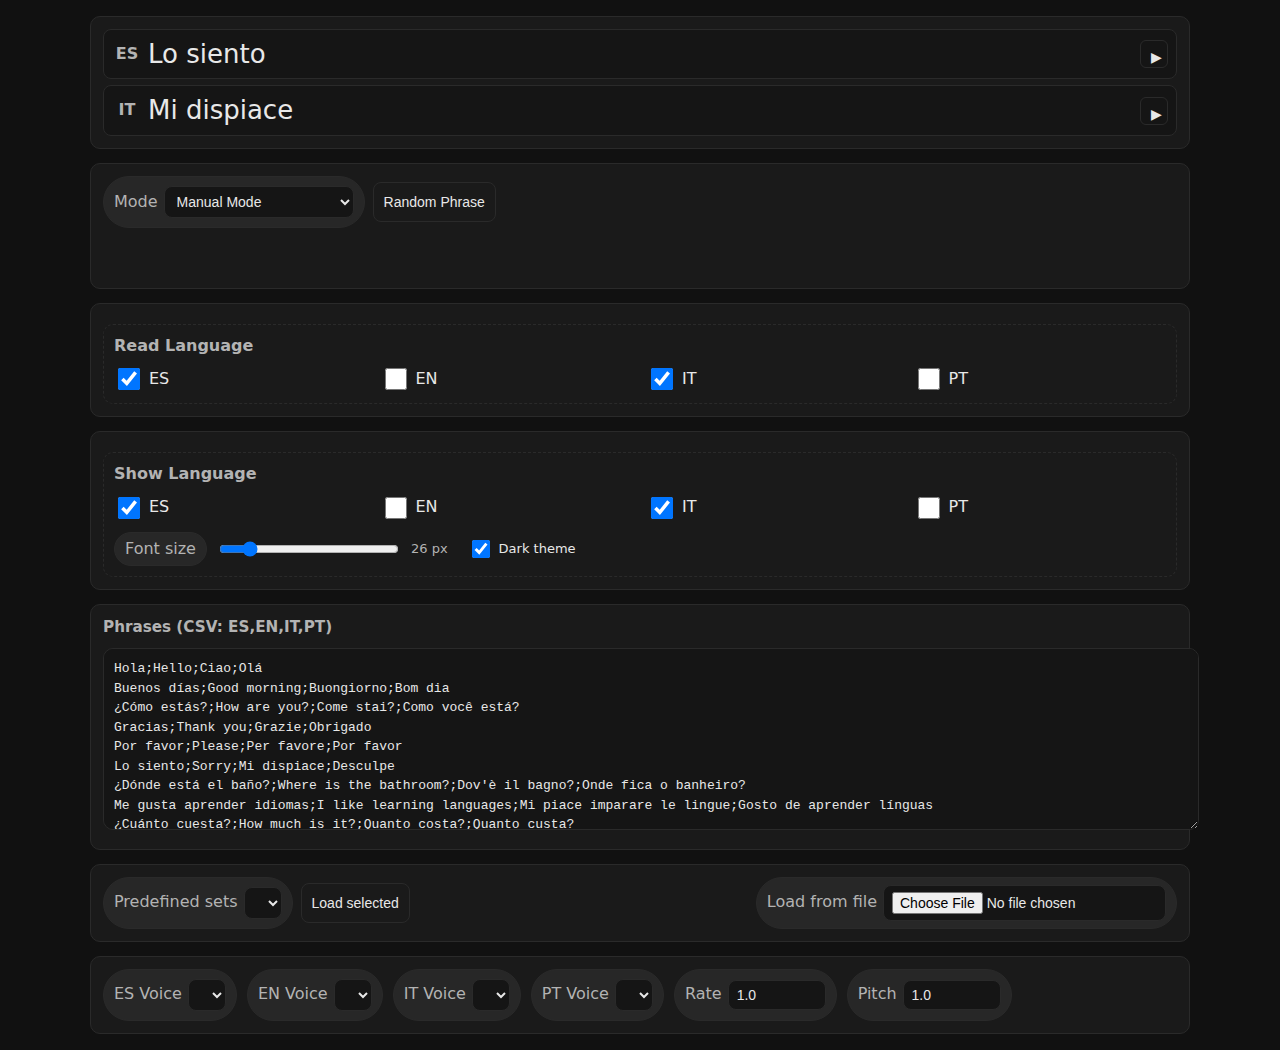
<file: index_bk.html>
<!DOCTYPE html>
<html lang="en">
<head>
<meta charset="utf-8" />
<meta name="viewport" content="width=device-width, initial-scale=1" />
<style>
  :root {
    --bg: #111;
    --fg: #e8e8e8;
    --muted: #b3b3b3;
    --card: #1a1a1a;
    --accent: #4da3ff;
    --border: #2a2a2a;
    --danger: #ff5a5a;
    --ok: #3ccf7a;
    --control-bg: #151515;
    --control-fg: #e8e8e8;
    --focus: 0 0 0 3px rgba(77,163,255,0.35);
  }
  .theme-light {
    --bg: #ffffff;
    --fg: #1d1d1f;
    --muted: #555;
    --card: #f5f5f7;
    --accent: #1f6feb;
    --border: #e5e5ea;
    --danger: #d7263d;
    --ok: #228b22;
    --control-bg: #fff;
    --control-fg: #1d1d1f;
    --focus: 0 0 0 3px rgba(31,111,235,0.25);
  }

  html, body {
    margin: 0; padding: 0; background: var(--bg); color: var(--fg);
    font-family: system-ui, -apple-system, Segoe UI, Roboto, Inter, Arial, sans-serif;
    line-height: 1.4;
  }

  .container {
    display: grid;
    grid-template-columns: 1fr;
    gap: 12px;
    padding: 12px;
    max-width: 1100px;
    margin: 0 auto;
  }

  /* Card rows */
  .row {
    background: var(--card);
    border: 1px solid var(--border);
    border-radius: 10px;
    padding: 12px;
  }

  .row-title {
    font-weight: 600;
    font-size: 0.95rem;
    color: var(--muted);
    margin: 0 0 10px 0;
  }

  .phrases {
    display: grid;
    grid-template-columns: 1fr;
    gap: 6px;
  }
  .phrase-line {
    display: grid;
    grid-template-columns: 30px 1fr 28px;
    align-items: center;
    gap: 6px;
    padding: 6px 8px;
    background: var(--control-bg);
    border: 1px solid var(--border);
    border-radius: 8px;
  }
  .lang-tag {
    font-weight: 600;
    color: var(--muted);
    text-align: center;
    user-select: none;
  }
  .phrase-text {
    font-size: clamp(14px, var(--phrase-font, 26px), 100px);
    white-space: normal;
    word-wrap: break-word;
  }
  .replay-btn {
    width: 28px; height: 28px; border-radius: 6px;
    display: inline-grid; place-items: center;
    border: 1px solid var(--border);
    background: transparent;
    color: var(--fg);
    cursor: pointer;
  }
  .replay-btn:focus { outline: none; box-shadow: var(--focus); }
  .replay-btn:hover { background: rgba(255,255,255,0.06); }

  /* Inline compact controls */
  .inline-controls {
    display: flex; flex-wrap: wrap; gap: 8px; align-items: center;
  }
  .inline-controls .spacer { flex: 1; }

  select, input[type="text"], input[type="number"], input[type="file"] {
    background: var(--control-bg);
    color: var(--control-fg);
    border: 1px solid var(--border);
    border-radius: 8px;
    padding: 6px 8px;
    font-size: 14px;
  }
  /* Combo boxes compact width, adapt to content */
  select { width: auto; max-width: 100%; }

  button {
    background: var(--accent);
    color: white;
    border: none;
    border-radius: 8px;
    padding: 8px 10px;
    font-size: 14px;
    cursor: pointer;
  }
  button:disabled { opacity: 0.6; cursor: not-allowed; }
  button.secondary {
    background: transparent; color: var(--fg);
    border: 1px solid var(--border);
  }
  button:focus { outline: none; box-shadow: var(--focus); }

  /* Panels inside rows */
  .panel {
    border: 1px dashed var(--border);
    border-radius: 10px;
    padding: 10px;
    margin-top: 8px;
  }
  .panel-title {
    font-weight: 600;
    color: var(--muted);
    margin-bottom: 8px;
  }
  .checks {
    display: grid;
    grid-template-columns: repeat(4, minmax(60px, auto));
    gap: 8px 14px;
    align-items: center;
  }
  .check {
    display: inline-flex; align-items: center; gap: 6px;
  }
  input[type="checkbox"] { width: 18px; height: 18px; }

  .font-slider {
    display: flex; gap: 10px; align-items: center; flex-wrap: wrap;
  }
  input[type="range"] { width: 180px; }

  .tiny-toggle {
    display: inline-flex; gap: 6px; align-items: center;
    font-size: 13px;
  }
  .badge {
    display: inline-flex; align-items: center; gap: 6px;
    background: rgba(255,255,255,0.06);
    border: 1px solid var(--border);
    border-radius: 999px;
    padding: 5px 10px;
    color: var(--muted);
  }

  .textarea {
    width: 100%;
    min-height: 160px;
    max-height: 380px;
    background: var(--control-bg);
    color: var(--control-fg);
    border: 1px solid var(--border);
    border-radius: 10px;
    padding: 10px;
    font-family: ui-monospace, SFMono-Regular, Menlo, Consolas, "Liberation Mono", monospace;
    font-size: 13px;
    line-height: 1.5;
    resize: vertical;
  }

  .progress-line {
    display: flex; align-items: center; gap: 12px; flex-wrap: wrap;
  }
  progress {
    width: 220px; height: 14px;
    accent-color: var(--accent);
  }
  .status {
    font-size: 13px; color: var(--muted);
  }
  .status.ok { color: var(--ok); }
  .status.error { color: var(--danger); }

  /* Mobile-first spacing and tap targets */
  .inline-controls > * { min-height: 40px; }
  .checks input[type="checkbox"] { width: 22px; height: 22px; }

  /* Responsive layout */
  @media (min-width: 900px) {
    .container { gap: 14px; padding: 16px; }
  }
  @media (max-width: 600px) {
    .checks { grid-template-columns: 1fr; }
    .phrases { gap: 8px; }
    .phrase-line { grid-template-columns: 28px 1fr 28px; }
    .inline-controls { flex-direction: column; align-items: stretch; }
    .inline-controls .spacer { display: none; }
    select, input[type="number"], input[type="text"], button { width: 100%; }
    input[type="range"] { width: 100%; }
  }
</style>
</head>
<body class="theme-dark">
  <div class="container">

    <!-- Row 1: Current phrases display -->
    <section class="row" id="row-phrases">
      <div class="phrases" id="phrasesView">
        <!-- ES -->
        <div class="phrase-line" data-lang="es">
          <div class="lang-tag">ES</div>
          <div class="phrase-text" id="text-es"></div>
          <button class="replay-btn" id="replay-es" title="Reproducir ES" aria-label="Replay ES">▶</button>
        </div>
        <!-- EN -->
        <div class="phrase-line" data-lang="en">
          <div class="lang-tag">EN</div>
          <div class="phrase-text" id="text-en"></div>
          <button class="replay-btn" id="replay-en" title="Play EN" aria-label="Replay EN">▶</button>
        </div>
        <!-- IT -->
        <div class="phrase-line" data-lang="it">
          <div class="lang-tag">IT</div>
          <div class="phrase-text" id="text-it"></div>
          <button class="replay-btn" id="replay-it" title="Riproduci IT" aria-label="Replay IT">▶</button>
        </div>
        <!-- PT -->
        <div class="phrase-line" data-lang="pt">
          <div class="lang-tag">PT</div>
          <div class="phrase-text" id="text-pt"></div>
          <button class="replay-btn" id="replay-pt" title="Reproduzir PT" aria-label="Replay PT">▶</button>
        </div>
      </div>
    </section>

    <!-- Row 2: Operation Modes -->
    <section class="row" id="row-modes">
      <div class="inline-controls">
        <label class="badge">
          <span>Mode</span>
          <select id="modeSelect" aria-label="Mode">
            <option>Manual Mode</option>
            <option>Auto Mode</option>
            <option>Speaking Practice Mode</option>
            <option>Writing Practice Mode</option>
          </select>
        </label>
        <button id="btnRandom" class="secondary" title="Show a random phrase">Random Phrase</button>
        <div class="spacer"></div>
        <div id="modeContent" style="width:100%"></div>
      </div>
    </section>

    <!-- Row 3: Language Reading Checkboxes -->
    <section class="row" id="row-read">
      <div class="panel">
        <div class="panel-title">Read Language</div>
        <div class="checks">
          <label class="check"><input type="checkbox" id="read-es" checked /> <span>ES</span></label>
          <label class="check"><input type="checkbox" id="read-en" /> <span>EN</span></label>
          <label class="check"><input type="checkbox" id="read-it" checked /> <span>IT</span></label>
          <label class="check"><input type="checkbox" id="read-pt" /> <span>PT</span></label>
        </div>
      </div>
    </section>

    <!-- Row 3 (continued): Language Display Options -->
    <section class="row" id="row-show">
      <div class="panel">
        <div class="panel-title">Show Language</div>
        <div class="checks">
          <label class="check"><input type="checkbox" id="show-es" checked /> <span>ES</span></label>
          <label class="check"><input type="checkbox" id="show-en" /> <span>EN</span></label>
          <label class="check"><input type="checkbox" id="show-it" checked /> <span>IT</span></label>
          <label class="check"><input type="checkbox" id="show-pt" /> <span>PT</span></label>
        </div>
        <div class="font-slider" style="margin-top:10px">
          <span class="badge">Font size</span>
          <input type="range" min="14" max="100" value="26" id="fontRange" />
          <span id="fontValue" class="status">26 px</span>
          <span class="spacer"></span>
          <label class="tiny-toggle">
            <input type="checkbox" id="themeToggle" checked />
            <span>Dark theme</span>
          </label>
        </div>
      </div>
    </section>

    <!-- Row 4: Phrase list (CSV textbox) -->
    <section class="row" id="row-csv">
      <div class="row-title">Phrases (CSV: ES,EN,IT,PT)</div>
      <textarea class="textarea" id="csvBox"></textarea>
    </section>

    <!-- Row 5: Phrases Loading Options -->
    <section class="row" id="row-load">
      <div class="inline-controls">
        <label class="badge">
          <span>Predefined sets</span>
          <select id="predefinedSelect">
            <option value="">(Select a set)</option>
          </select>
        </label>
        <button id="btnLoadPredefined" class="secondary">Load selected</button>
        <div class="spacer"></div>
        <label class="badge">
          <span>Load from file</span>
          <input type="file" id="fileInput" accept=".csv,.txt" />
        </label>
      </div>
    </section>

    <!-- Row 6: Speech Synthesis configurations -->
    <section class="row" id="row-tts">
      <div class="inline-controls" style="gap:10px; flex-wrap:wrap">
        <label class="badge"><span>ES Voice</span>
          <select id="voice-es"></select>
        </label>
        <label class="badge"><span>EN Voice</span>
          <select id="voice-en"></select>
        </label>
        <label class="badge"><span>IT Voice</span>
          <select id="voice-it"></select>
        </label>
        <label class="badge"><span>PT Voice</span>
          <select id="voice-pt"></select>
        </label>
        <label class="badge"><span>Rate</span>
          <input type="number" id="rate" min="0.5" max="2" step="0.1" value="1.0" style="width:80px" />
        </label>
        <label class="badge"><span>Pitch</span>
          <input type="number" id="pitch" min="0" max="2" step="0.1" value="1.0" style="width:80px" />
        </label>
      </div>
    </section>
  </div>

<script>
(() => {
  // --- State ---
  const els = {
    text: {
      es: document.getElementById('text-es'),
      en: document.getElementById('text-en'),
      it: document.getElementById('text-it'),
      pt: document.getElementById('text-pt'),
    },
    replay: {
      es: document.getElementById('replay-es'),
      en: document.getElementById('replay-en'),
      it: document.getElementById('replay-it'),
      pt: document.getElementById('replay-pt'),
    },
    read: {
      es: document.getElementById('read-es'),
      en: document.getElementById('read-en'),
      it: document.getElementById('read-it'),
      pt: document.getElementById('read-pt'),
    },
    show: {
      es: document.getElementById('show-es'),
      en: document.getElementById('show-en'),
      it: document.getElementById('show-it'),
      pt: document.getElementById('show-pt'),
    },
    modeSelect: document.getElementById('modeSelect'),
    btnRandom: document.getElementById('btnRandom'),
    modeContent: document.getElementById('modeContent'),
    csvBox: document.getElementById('csvBox'),
    predefinedSelect: document.getElementById('predefinedSelect'),
    btnLoadPredefined: document.getElementById('btnLoadPredefined'),
    fileInput: document.getElementById('fileInput'),
    fontRange: document.getElementById('fontRange'),
    fontValue: document.getElementById('fontValue'),
    themeToggle: document.getElementById('themeToggle'),
    voices: {
      es: document.getElementById('voice-es'),
      en: document.getElementById('voice-en'),
      it: document.getElementById('voice-it'),
      pt: document.getElementById('voice-pt'),
    },
    rate: document.getElementById('rate'),
    pitch: document.getElementById('pitch'),
  };

  const langs = ['es','en','it','pt'];
  const langMeta = {
    es: { localeGuess: ['es-ES','es-419','es-MX','es-AR','es-PE'], label: 'ES' },
    en: { localeGuess: ['en-US','en-GB','en-AU'], label: 'EN' },
    it: { localeGuess: ['it-IT'], label: 'IT' },
    pt: { localeGuess: ['pt-BR','pt-PT'], label: 'PT' },
  };
	//fr: { localeGuess: ['fr-FR','fr-CA','fr-BE','fr-CH'], label: 'FR' },
	//de: { localeGuess: ['de-DE','de-AT','de-CH'], label: 'DE' }
  

  let parsedRows = [];               // Array of {es,en,it,pt}
  let currentIndex = -1;             // Index in parsedRows
  let phraseSessionId = 0;           // Monotonic token
  let autoTimer = null;              // Auto mode interval
  let speakingPractice = {
    active: false,
    rec: null,
    lang: 'es',
    min: 90,
    liveTextEl: null,
    scoreEl: null,
    progressEl: null,
    statusEl: null,
  };
  let writingPractice = {
    active: false,
    lang: 'es',
    inputEl: null,
    statusEl: null,
    writingBusy: false,
    currentWriteTarget: '',
  };

  // --- Utilities ---
  function normalizeForCompare(s) {
    return (s || '')
      .toLowerCase()
      .normalize('NFD').replace(/[\u0300-\u036f]/g, '') // strip diacritics
      .replace(/[^\p{L}\p{N}\s]/gu, ' ')               // remove punctuation
      .replace(/\s+/g, ' ')                            // collapse spaces
      .trim();
  }

  function levenshtein(a, b) {
    const m = a.length, n = b.length;
    if (m === 0) return n;
    if (n === 0) return m;
    const v0 = new Array(n + 1);
    const v1 = new Array(n + 1);
    for (let i = 0; i <= n; i++) v0[i] = i;
    for (let i = 0; i < m; i++) {
      v1[0] = i + 1;
      const ai = a.charCodeAt(i);
      for (let j = 0; j < n; j++) {
        const cost = ai === b.charCodeAt(j) ? 0 : 1;
        v1[j + 1] = Math.min(v1[j] + 1, v0[j + 1] + 1, v0[j] + cost);
      }
      for (let j = 0; j <= n; j++) v0[j] = v1[j];
    }
    return v0[n];
  }

  function similarityPercent(a, b) {
    const A = normalizeForCompare(a);
    const B = normalizeForCompare(b);
    if (!A && !B) return 100;
    const dist = levenshtein(A, B);
    const base = Math.max(A.length, B.length);
    const pct = Math.max(0, Math.round((1 - dist / base) * 100));
    return pct;
  }

  function parseCSV(text) {
    const lines = text.split(/\r?\n/).map(l => l.trim()).filter(l => l.length > 0);
    const rows = [];
    for (const line of lines) {
      const cols = parseCSVLine(line);
      if (cols.length >= 4) {
        rows.push({ es: cols[0], en: cols[1], it: cols[2], pt: cols[3] });
      }
    }
    return rows;
  }

  // Basic CSV line parser supporting double-quoted fields and escaped quotes "".
  function parseCSVLine(line) {
    const out = [];
    let cur = '';
    let inQ = false;
    for (let i = 0; i < line.length; i++) {
      const ch = line[i];
      if (inQ) {
        if (ch === '"') {
          if (i + 1 < line.length && line[i + 1] === '"') {
            cur += '"'; i++;
          } else {
            inQ = false;
          }
        } else {
          cur += ch;
        }
      } else {
        if (ch === ';') {
          out.push(cur); cur = '';
        } else if (ch === '"') {
          inQ = true;
        } else {
          cur += ch;
        }
      }
    }
    out.push(cur);
    return out.map(s => s.trim());
  }

  function pickRandomIndex(len) {
    return len > 0 ? Math.floor(Math.random() * len) : -1;
  }

  function applyShowVisibility() {
    for (const k of langs) {
      const show = els.show[k].checked;
      document.querySelector(`.phrase-line[data-lang="${k}"]`).style.display = show ? 'grid' : 'none';
    }
  }

  function setPhraseTexts(row) {
    els.text.es.textContent = row?.es || '';
    els.text.en.textContent = row?.en || '';
    els.text.it.textContent = row?.it || '';
    els.text.pt.textContent = row?.pt || '';
  }

  function getReadOrder() {
    return ['es','en','it','pt']; // fixed order
  }

  function getVoicesMap() {
    return {
      es: els.voices.es.value || '',
      en: els.voices.en.value || '',
      it: els.voices.it.value || '',
      pt: els.voices.pt.value || '',
    };
  }

  function getRatePitch() {
    return {
      rate: Math.max(0.5, Math.min(2, parseFloat(els.rate.value || '1') || 1)),
      pitch: Math.max(0, Math.min(2, parseFloat(els.pitch.value || '1') || 1)),
    };
  }

  // --- Speech Synthesis: robust sequence with session token and timeouts ---
  async function speakCurrentRowSequence(sessionToken, row) {
    // Gather settings
    const readLangs = {
      es: els.read.es.checked,
      en: els.read.en.checked,
      it: els.read.it.checked,
      pt: els.read.pt.checked,
    };
    const any = Object.values(readLangs).some(Boolean);
    if (!any) return; // resolve immediately

    // Wait for voices to be ready (up to 1000ms)
    await new Promise(res => {
      const start = performance.now();
      const done = () => res();
      const tryNow = () => {
        if (speechSynthesis.getVoices().length > 0 || performance.now() - start > 1000) {
          done();
        } else {
          setTimeout(tryNow, 100);
        }
      };
      if ('onvoiceschanged' in speechSynthesis) {
        let fired = false;
        const handler = () => { if (!fired) { fired = true; speechSynthesis.onvoiceschanged = null; done(); } };
        speechSynthesis.onvoiceschanged = handler;
        setTimeout(() => { if (!fired) { speechSynthesis.onvoiceschanged = null; done(); } }, 1000);
      } else {
        tryNow();
      }
    });

    // Cancel anything pending, then enqueue sequence
    try { speechSynthesis.cancel(); } catch {}

    const voices = speechSynthesis.getVoices();
    const voiceIds = getVoicesMap();
    const { rate, pitch } = getRatePitch();
    const order = getReadOrder().filter(k => readLangs[k]);

    let totalChars = 0;
    const utters = [];
    for (const k of order) {
      const text = (row && row[k]) ? String(row[k]) : '';
      totalChars += text.length;
      const u = new SpeechSynthesisUtterance(text);
      const v = voices.find(v => (v.name === voiceIds[k]) || (v.lang && langMeta[k].localeGuess.some(gl => v.lang.startsWith(gl.slice(0,2)))));
      if (v) u.voice = v;
      u.lang = (v && v.lang) ? v.lang : langMeta[k].localeGuess[0];
      u.rate = rate;
      u.pitch = pitch;
      utters.push({ k, u });
    }

    let endedCount = 0;
    let resolved = false;

    const finishResolve = () => {
      if (resolved) return;
      resolved = true;
      // no return (Promise resolved by outer async)
    };

    const hardTimeoutMs = Math.max(12000, 12000 + Math.ceil(totalChars / 100) * 2000);
    const hardTimer = setTimeout(() => {
      if (document.hidden) {
        try { speechSynthesis.cancel(); } catch {}
        finishResolve();
      } else {
        try { speechSynthesis.cancel(); } catch {}
        finishResolve();
      }
    }, hardTimeoutMs);

    // Poll speaking becomes false for >=300ms before resolve
    let lastSpeakingFalse = null;
    const poll = setInterval(() => {
      if (resolved) { clearInterval(poll); return; }
      if (!speechSynthesis.speaking) {
        if (lastSpeakingFalse == null) lastSpeakingFalse = performance.now();
        if (performance.now() - lastSpeakingFalse >= 300) {
          clearInterval(poll);
          clearTimeout(hardTimer);
          finishResolve();
        }
      } else {
        lastSpeakingFalse = null;
      }
    }, 100);

    await new Promise(resolve => {
      // Attach handlers and speak sequentially (enqueue lets them play in order)
      for (const { u } of utters) {
        u.onend = () => {
          if (resolved) return;
          if (sessionToken !== phraseSessionId) return;
          endedCount++;
          if (endedCount === utters.length) {
            // Let poll/300ms rule finalize; if nothing fires, poll will resolve
          }
        };
        u.onerror = () => {
          if (resolved) return;
          if (sessionToken !== phraseSessionId) return;
          endedCount++;
          // keep going; if all error/end, poll/timeout will settle
        };
        speechSynthesis.speak(u);
      }
      // The resolution is managed by polling + hard timeout; to "await" until resolve:
      const watcher = setInterval(() => {
        if (resolved) {
          clearInterval(watcher);
          clearInterval(poll);
          clearTimeout(hardTimer);
          resolve();
        }
      }, 50);
    });
  }

  // Single-language replay (row scope only)
  function replayLanguage(k) {
    if (currentIndex < 0 || !parsedRows[currentIndex]) return;
    const sessionToken = ++phraseSessionId;
    try { speechSynthesis.cancel(); } catch {}
    const row = parsedRows[currentIndex];
    const text = row[k] || '';
    const vmap = getVoicesMap();
    const voices = speechSynthesis.getVoices();
    const v = voices.find(v => v.name === vmap[k]) || voices.find(v => v.lang && v.lang.startsWith(langMeta[k].localeGuess[0].slice(0,2)));
    const u = new SpeechSynthesisUtterance(text);
    if (v) u.voice = v;
    u.lang = (v && v.lang) ? v.lang : langMeta[k].localeGuess[0];
    const { rate, pitch } = getRatePitch();
    u.rate = rate; u.pitch = pitch;
    speechSynthesis.speak(u);
  }

  // --- Selection & Display ---
  function ensureParsed() {
    parsedRows = parseCSV(els.csvBox.value);
  }

  function selectAndShowRandomRow({ speak = true } = {}) {
    ensureParsed();
    if (!parsedRows.length) return Promise.resolve();
    currentIndex = pickRandomIndex(parsedRows.length);
    const row = parsedRows[currentIndex];
    setPhraseTexts(row);
    applyShowVisibility();
    const sessionToken = ++phraseSessionId;
    if (speak) {
      return speakCurrentRowSequence(sessionToken, row);
    }
    return Promise.resolve();
  }

  // --- Modes UI ---
  function renderModePanel() {
    const m = els.modeSelect.value;
    els.modeContent.innerHTML = '';
    if (m === 'Manual Mode') {
      const div = document.createElement('div');
      div.className = 'panel';
      
    } else if (m === 'Auto Mode') {
      const div = document.createElement('div');
      div.className = 'panel';
      div.innerHTML = `
        <div class="panel-title">Automatic rotation</div>
        <div class="inline-controls">
          <label class="badge"><span>Interval (s)</span>
            <input id="autoInterval" type="number" min="2" step="1" value="5" style="width:90px" />
          </label>
          <button id="autoStart">Start</button>
          <button id="autoStop" class="secondary">Stop</button>
          <span id="autoStatus" class="status">Stopped</span>
        </div>
      `;
      els.modeContent.appendChild(div);
      const autoStatus = div.querySelector('#autoStatus');
      const autoStart = () => {
        const sec = Math.max(1, parseInt(div.querySelector('#autoInterval').value || '5', 10));
        if (autoTimer) clearInterval(autoTimer);
        autoStatus.textContent = 'Running…';
        selectAndShowRandomRow({ speak: true });
        autoTimer = setInterval(() => {
          const token = ++phraseSessionId;
          // cancel previous speech before next cycle
          try { speechSynthesis.cancel(); } catch {}
          selectAndShowRandomRow({ speak: true });
        }, sec * 1000);
      };
      const autoStop = () => {
        if (autoTimer) { clearInterval(autoTimer); autoTimer = null; }
        autoStatus.textContent = 'Stopped';
      };
      div.querySelector('#autoStart').onclick = autoStart;
      div.querySelector('#autoStop').onclick = autoStop;
    } else if (m === 'Speaking Practice Mode') {
      const div = document.createElement('div');
      div.className = 'panel';
      div.innerHTML = `
        <div class="panel-title">Speaking practice</div>
        <div class="inline-controls">
          <label class="badge"><span>Practice language</span>
            <select id="sp-lang">
              <option value="es">ES</option>
              <option value="en">EN</option>
              <option value="it">IT</option>
              <option value="pt">PT</option>
            </select>
          </label>
          <label class="badge"><span>Min similarity %</span>
            <input id="sp-min" type="number" min="50" max="100" step="1" value="90" style="width:90px" />
          </label>
          <button id="sp-start">Start</button>
          <button id="sp-stop" class="secondary">Stop</button>
          <span id="sp-status" class="status">Idle</span>
        </div>
        <div class="panel" style="margin-top:10px">
          <div class="panel-title">Live transcription</div>
          <div class="progress-line">
            <progress id="sp-progress" value="0" max="100"></progress>
            <span id="sp-score" class="status">0%</span>
          </div>
          <div id="sp-live" class="status" style="margin-top:8px; font-size:15px;"></div>
        </div>
      `;
      els.modeContent.appendChild(div);

      speakingPractice.liveTextEl = div.querySelector('#sp-live');
      speakingPractice.progressEl = div.querySelector('#sp-progress');
      speakingPractice.scoreEl = div.querySelector('#sp-score');
      speakingPractice.statusEl = div.querySelector('#sp-status');

      div.querySelector('#sp-start').onclick = startSpeakingPractice;
      div.querySelector('#sp-stop').onclick = stopSpeakingPractice;
      div.querySelector('#sp-lang').onchange = e => { speakingPractice.lang = e.target.value; };
      div.querySelector('#sp-min').oninput = e => { speakingPractice.min = Math.max(50, Math.min(100, parseInt(e.target.value || '90', 10))); };
    } else if (m === 'Writing Practice Mode') {
      const div = document.createElement('div');
      div.className = 'panel';
      div.innerHTML = `
        <div class="panel-title">Writing practice</div>
        <div class="inline-controls">
          <label class="badge"><span>Practice language</span>
            <select id="wr-lang">
              <option value="es">ES</option>
              <option value="en">EN</option>
              <option value="it">IT</option>
              <option value="pt">PT</option>
            </select>
          </label>
          <button id="wr-start">Start</button>
          <button id="wr-stop" class="secondary">Stop</button>
          <span id="wr-status" class="status">Idle</span>
        </div>
        <div class="panel" style="margin-top:10px">
          <div class="panel-title">Type the phrase</div>
          <input id="wr-input" type="text" placeholder="Type here…" style="width: 100%" />
        </div>
      `;
      els.modeContent.appendChild(div);

      writingPractice.inputEl = div.querySelector('#wr-input');
      writingPractice.statusEl = div.querySelector('#wr-status');

      div.querySelector('#wr-start').onclick = startWritingPractice;
      div.querySelector('#wr-stop').onclick = stopWritingPractice;
      div.querySelector('#wr-lang').onchange = e => { writingPractice.lang = e.target.value; };
    }
  }

  // --- Speaking Practice Flow ---
  function createRecognition(lang) {
    const SR = window.SpeechRecognition || window.webkitSpeechRecognition;
    if (!SR) return null;
    const rec = new SR();
    rec.lang = pickRecLang(lang);
    rec.continuous = true;
    rec.interimResults = true;
    rec.maxAlternatives = 1;
    return rec;
  }

  function pickRecLang(k) {
    // Use first locale guess for recognition; browsers may map internally
    return langMeta[k].localeGuess[0] || 'en-US';
  }

  async function startSpeakingPractice() {
    if (speakingPractice.active) return;
    speakingPractice.active = true;
    speakingPractice.lang = (els.modeContent.querySelector('#sp-lang')?.value) || 'es';
    speakingPractice.min = parseInt(els.modeContent.querySelector('#sp-min')?.value || '90', 10) || 90;
    speakingPractice.statusEl.textContent = 'Starting…';

    // User gesture initiates: select phrase and speak sequence, then start mic
    await selectAndShowRandomRow({ speak: true });
    if (!speakingPractice.active) return;

    const target = (parsedRows[currentIndex] || {})[speakingPractice.lang] || '';
    const myToken = phraseSessionId;

    if (speakingPractice.rec) {
      try { speakingPractice.rec.abort(); } catch {}
      speakingPractice.rec = null;
    }
    const rec = createRecognition(speakingPractice.lang);
    speakingPractice.rec = rec;

    if (!rec) {
      speakingPractice.statusEl.textContent = 'Speech recognition not supported in this browser.';
      speakingPractice.active = false;
      return;
    }

    speakingPractice.liveTextEl.textContent = '';
    speakingPractice.progressEl.value = 0;
    speakingPractice.scoreEl.textContent = '0%';
    speakingPractice.statusEl.textContent = 'Listening…';

    rec.onresult = (e) => {
      if (!speakingPractice.active) return;
      if (myToken !== phraseSessionId) return;
      let interim = '';
      let finalText = '';
      for (let i = e.resultIndex; i < e.results.length; i++) {
        const res = e.results[i];
        if (res.isFinal) finalText += res[0].transcript;
        else interim += res[0].transcript;
      }
      const live = (finalText || interim || '').trim();
      speakingPractice.liveTextEl.textContent = live;

      const pct = similarityPercent(live, target);
      speakingPractice.progressEl.value = pct;
      speakingPractice.scoreEl.textContent = pct + '%';

      if (pct >= speakingPractice.min && finalText) {
        speakingPractice.statusEl.textContent = 'Great! ✅';
        try { rec.abort(); } catch {}
        // Prepare next phrase safely
        safeAdvanceSpeakingPractice(myToken);
      }
    };
    rec.onerror = () => {
      if (!speakingPractice.active) return;
      if (myToken !== phraseSessionId) return;
      // Keep listening; status note
      speakingPractice.statusEl.textContent = 'Listening…';
    };
    rec.onend = () => {
      // If ended unexpectedly while active and token still valid, attempt to restart
      if (speakingPractice.active && myToken === phraseSessionId) {
        try { rec.start(); } catch {}
      }
    };

    try { rec.start(); } catch {}
  }

  async function safeAdvanceSpeakingPractice(prevToken) {
    // Cancel all previous activities, increment session, then proceed
    try { speechSynthesis.cancel(); } catch {}
    if (speakingPractice.rec) {
      try { speakingPractice.rec.abort(); } catch {}
      speakingPractice.rec = null;
    }
    const newToken = ++phraseSessionId;
    if (!speakingPractice.active) return;
    // Move to next phrase: select + speak once, await speak, then listen again
    await selectAndShowRandomRow({ speak: true });
    if (!speakingPractice.active) return;
    // Restart recognition for the new target
    await startSpeakingPracticeCycleOnly();
  }

  async function startSpeakingPracticeCycleOnly() {
    // Start listening for current phrase without triggering TTS again
    const target = (parsedRows[currentIndex] || {})[speakingPractice.lang] || '';
    const myToken = phraseSessionId;

    if (speakingPractice.rec) {
      try { speakingPractice.rec.abort(); } catch {}
      speakingPractice.rec = null;
    }
    const rec = createRecognition(speakingPractice.lang);
    speakingPractice.rec = rec;
    if (!rec) {
      speakingPractice.statusEl.textContent = 'Speech recognition not supported in this browser.';
      speakingPractice.active = false;
      return;
    }

    speakingPractice.liveTextEl.textContent = '';
    speakingPractice.progressEl.value = 0;
    speakingPractice.scoreEl.textContent = '0%';
    speakingPractice.statusEl.textContent = 'Listening…';

    rec.onresult = (e) => {
      if (!speakingPractice.active) return;
      if (myToken !== phraseSessionId) return;
      let interim = '';
      let finalText = '';
      for (let i = e.resultIndex; i < e.results.length; i++) {
        const res = e.results[i];
        if (res.isFinal) finalText += res[0].transcript;
        else interim += res[0].transcript;
      }
      const live = (finalText || interim || '').trim();
      speakingPractice.liveTextEl.textContent = live;

      const pct = similarityPercent(live, target);
      speakingPractice.progressEl.value = pct;
      speakingPractice.scoreEl.textContent = pct + '%';

      if (pct >= speakingPractice.min && finalText) {
        speakingPractice.statusEl.textContent = 'Great! ✅';
        try { rec.abort(); } catch {}
        safeAdvanceSpeakingPractice(myToken);
      }
    };
    rec.onerror = () => {
      if (!speakingPractice.active) return;
      if (myToken !== phraseSessionId) return;
      speakingPractice.statusEl.textContent = 'Listening…';
    };
    rec.onend = () => {
      if (speakingPractice.active && myToken === phraseSessionId) {
        try { rec.start(); } catch {}
      }
    };
    try { rec.start(); } catch {}
  }

  function stopSpeakingPractice() {
    speakingPractice.active = false;
    if (speakingPractice.rec) {
      try { speakingPractice.rec.abort(); } catch {}
      speakingPractice.rec = null;
    }
    try { speechSynthesis.cancel(); } catch {}
    if (speakingPractice.statusEl) speakingPractice.statusEl.textContent = 'Stopped';
  }

  // --- Writing Practice Flow ---
  async function startWritingPractice() {
    if (writingPractice.active) return;
    writingPractice.active = true;
    writingPractice.statusEl.textContent = 'Starting…';
    writingPractice.lang = (els.modeContent.querySelector('#wr-lang')?.value) || 'es';

    // Select and speak once
    await selectAndShowRandomRow({ speak: true });
    updateCurrentWriteTarget();
    writingPractice.statusEl.textContent = 'Type what you hear…';

    // Attach oninput handler referencing mutable target
    const input = writingPractice.inputEl;
    input.value = '';
    input.disabled = false;

    const onInput = async (e) => {
      if (!writingPractice.active || writingPractice.writingBusy) return;
      const user = normalizeForCompare(e.target.value);
      const target = normalizeForCompare(writingPractice.currentWriteTarget);
      if (user && user === target) {
        writingPractice.writingBusy = true;
        // Advance to next phrase safely; ensure single playback
        try { speechSynthesis.cancel(); } catch {}
        await selectAndShowRandomRow({ speak: true });
        updateCurrentWriteTarget();
        e.target.value = '';
        writingPractice.writingBusy = false;
      }
    };
    // Store handler so we can disable/enable without stale closure
    input.oninput = onInput;
  }

  function stopWritingPractice() {
    writingPractice.active = false;
    if (writingPractice.inputEl) {
      writingPractice.inputEl.oninput = null;
      writingPractice.inputEl.disabled = true;
    }
    try { speechSynthesis.cancel(); } catch {}
    if (writingPractice.statusEl) writingPractice.statusEl.textContent = 'Stopped';
  }

  function updateCurrentWriteTarget() {
    const row = parsedRows[currentIndex] || {};
    const k = writingPractice.lang;
    writingPractice.currentWriteTarget = row[k] || '';
  }

  // --- Voices population ---
  function populateVoices() {
    const voices = speechSynthesis.getVoices();
    for (const k of langs) {
      const sel = els.voices[k];
      const prev = sel.value;
      sel.innerHTML = '';
      const group = voices
        .filter(v => v.lang && v.lang.toLowerCase().startsWith(k))
        .concat(voices.filter(v => !(v.lang && v.lang.toLowerCase().startsWith(k)))); // fallback at end
      for (const v of group) {
        const opt = document.createElement('option');
        opt.value = v.name;
        opt.textContent = `${v.name} (${v.lang || '??'})`;
        sel.appendChild(opt);
      }
      // Try auto-select a sensible default
      const guess = voices.find(v => v.lang && langMeta[k].localeGuess.some(gl => v.lang.startsWith(gl)));
      if (guess) sel.value = guess.name;
      if (!sel.value && sel.options.length) sel.selectedIndex = 0;
      if (prev && [...sel.options].some(o => o.value === prev)) sel.value = prev;
    }
  }

  // --- Predefined sets discovery & loading ---
  async function populatePredefinedList() {
  const sel = els.predefinedSelect;
  sel.innerHTML = ''; // Limpiar opciones previas

  try {
    // Intento local
    const res = await fetch('./predefined_phrases/');
    const text = await res.text();
    const tmp = document.createElement('div');
    tmp.innerHTML = text;
    const links = [...tmp.querySelectorAll('a[href$=".csv"], a[href$=".txt"]')];
    const names = links.map(a => (a.textContent || '').trim()).filter(Boolean);
    if (names.length === 0) throw new Error('No se encontraron archivos válidos en el servidor local.');
    for (const n of names) {
      const opt = document.createElement('option');
      opt.value = n;
      opt.textContent = n;
      sel.appendChild(opt);
    }
  } catch (error) {
    console.warn('Fallo la carga local:', error.message || error.toString());
    await fallbackToGithub();
  }

  async function fallbackToGithub() {
    try {
      const user = "haiver77";       // ejemplo: "johnmalagon"
      const repo = "language_learning";   // ejemplo: "mi-web"
      const branch = "main";           // o "master" según tu repo
      const path = "predefined_phrases"; 

      const githubApiUrl = `https://api.github.com/repos/${user}/${repo}/contents/${path}?ref=${branch}`;
      const res = await fetch(githubApiUrl);
      const files = await res.json();
      if (!Array.isArray(files)) throw new Error('Respuesta inesperada de GitHub');

      const validFiles = files
        .filter(f => f.name.endsWith('.csv') || f.name.endsWith('.txt'))
        .map(f => f.name);

      if (validFiles.length === 0) throw new Error('No se encontraron archivos válidos en GitHub.');

      for (const name of validFiles) {
        const opt = document.createElement('option');
        opt.value = name;
        opt.textContent = name;
        sel.appendChild(opt);
      }
    } catch (err) {
      alert('No se pudo cargar la lista de frases desde GitHub: ' + (err.message || err.toString()));
    }
  }
}


  async function loadSelectedPredefined() {
    const name = els.predefinedSelect.value;
    if (!name) return;
    try {
      const res = await fetch(`./predefined_phrases/${encodeURIComponent(name)}`);
      const text = await res.text();
      els.csvBox.value = text.trim();
      ensureParsed();
      if (parsedRows.length) {
        await selectAndShowRandomRow({ speak: false });
      }
    } catch {
      // ignore
    }
  }

  // --- Event wiring ---
  function bindEvents() {
    // Random button (global)
    els.btnRandom.onclick = async () => { await selectAndShowRandomRow({ speak: true }); };

    // Mode switching
    els.modeSelect.onchange = () => {
      // Stop timers/practices on switch
      if (autoTimer) { clearInterval(autoTimer); autoTimer = null; }
      stopSpeakingPractice();
      stopWritingPractice();
      renderModePanel();
    };

    // Replay per language
    for (const k of langs) {
      els.replay[k].onclick = () => replayLanguage(k);
    }

    // Show/Hide languages
    for (const k of langs) {
      els.show[k].onchange = applyShowVisibility;
    }

    // Font size
    const applyFont = () => {
      const px = Math.max(14, Math.min(100, parseInt(els.fontRange.value || '26', 10)));
      document.documentElement.style.setProperty('--phrase-font', px + 'px');
      els.fontValue.textContent = px + ' px';
    };
    els.fontRange.oninput = applyFont;

    // Theme toggle
    els.themeToggle.onchange = () => {
      const isDark = els.themeToggle.checked;
      document.body.classList.toggle('theme-light', !isDark);
      document.body.classList.toggle('theme-dark', isDark);
    };

    // CSV changes
    els.csvBox.oninput = () => {
      ensureParsed();
    };

    // Predefined
    els.btnLoadPredefined.onclick = loadSelectedPredefined;

    // File input
    els.fileInput.onchange = async (e) => {
      const file = e.target.files?.[0];
      if (!file) return;
      const text = await file.text();
      els.csvBox.value = text.trim();
      ensureParsed();
      await selectAndShowRandomRow({ speak: false });
    };

    // Voices ready
    if ('onvoiceschanged' in speechSynthesis) {
      speechSynthesis.onvoiceschanged = () => populateVoices();
    }
  }

  // --- Init sample data ---
  function loadSamplePhrases() {
    const sample = [
      'Hola;Hello;Ciao;Olá',
      'Buenos días;Good morning;Buongiorno;Bom dia',
      '¿Cómo estás?;How are you?;Come stai?;Como você está?',
      'Gracias;Thank you;Grazie;Obrigado',
      'Por favor;Please;Per favore;Por favor',
      'Lo siento;Sorry;Mi dispiace;Desculpe',
      '¿Dónde está el baño?;Where is the bathroom?;Dov\'è il bagno?;Onde fica o banheiro?',
      'Me gusta aprender idiomas;I like learning languages;Mi piace imparare le lingue;Gosto de aprender línguas',
      '¿Cuánto cuesta?;How much is it?;Quanto costa?;Quanto custa?',
      'Hasta luego;See you later;A dopo;Até mais'
    ].join('\n');
    els.csvBox.value = sample;
    ensureParsed();
  }

  // --- Bootstrap ---
  function init() {
    loadSamplePhrases();
    renderModePanel();
    bindEvents();
    applyShowVisibility();
    populateVoices();
    populatePredefinedList();

    // Initial phrase display (silent) so UI isn't empty
    selectAndShowRandomRow({ speak: false });

    // Defaults: dark theme, font slider reflect
    els.themeToggle.checked = true;
    els.fontRange.value = 26;
    els.fontValue.textContent = '26 px';
  }

  // Expose minimal for debugging (optional)
  window._trainer = { state: () => ({ currentIndex, phraseSessionId, parsedRowsCount: parsedRows.length }) };

  init();
})();
</script>
</body>
</html>
</file>
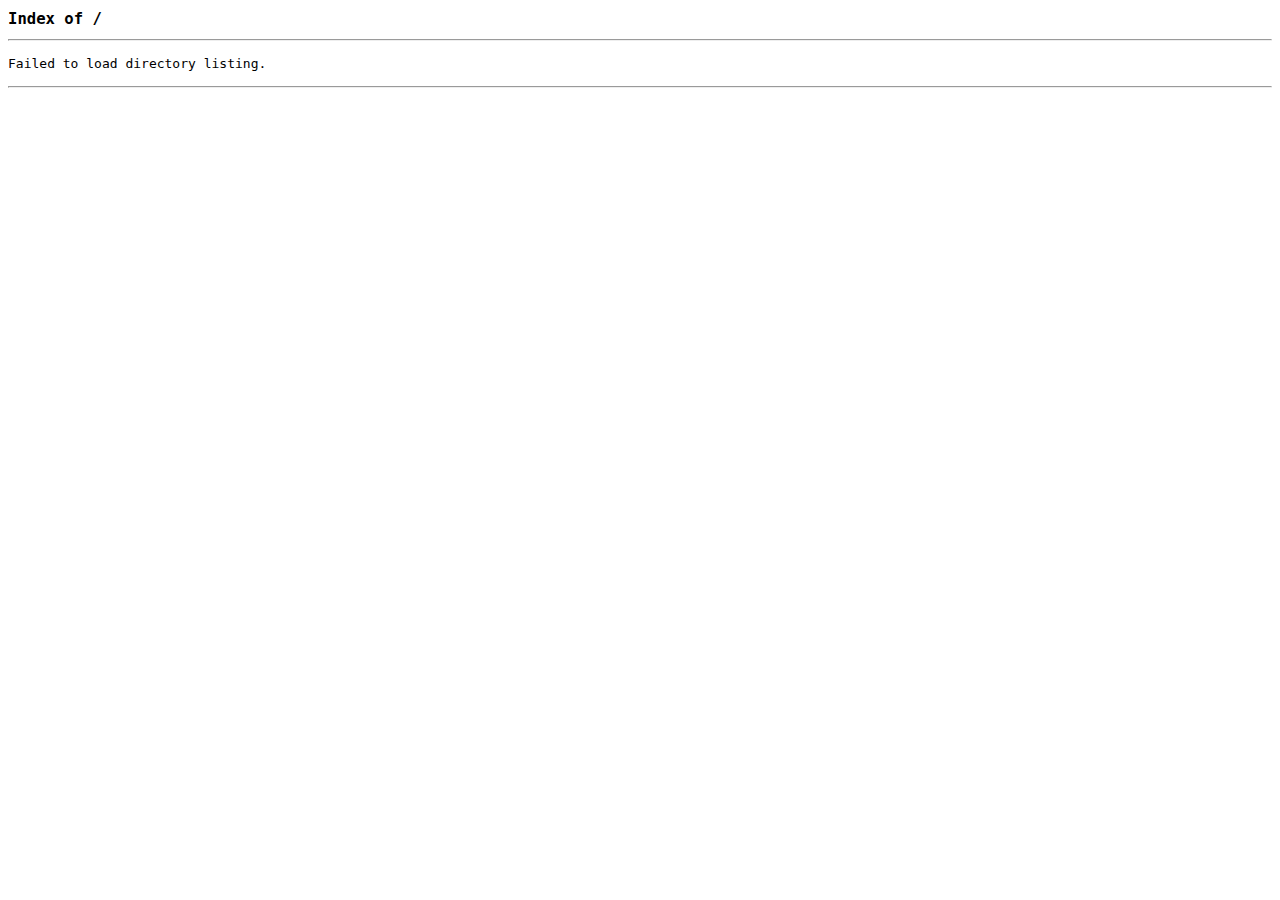
<file: predefined_phrases/index bk.html>
<!DOCTYPE html>
<html lang="en">
<head>
  <meta charset="UTF-8">
  <title>Index of /</title>
  <style>
    body { font-family: monospace; background: #fff; color: #000; }
    h1 { font-size: 1.2em; }
    pre { line-height: 1.5; }
    a { color: blue; text-decoration: none; }
    a:hover { text-decoration: underline; }
  </style>
</head>
<body>
  <h1>Index of /</h1>
  <hr>
  <pre id="listing">Loading...</pre>
  <hr>

  <script>
    // Replace with your info
    // Configura aquí tu usuario y repositorio
    const user = "haiver77";       // ejemplo: "johnmalagon"
    const repo = "language_learning";   // ejemplo: "mi-web"
    const branch = "main";           // o "master" según tu repo
    const path = "predefined_phrases";  

    async function loadFiles() {
      const apiUrl = `https://api.github.com/repos/${user}/${repo}/contents/${path}?ref=${branch}`;
      const pre = document.getElementById("listing");
      try {
        const response = await fetch(apiUrl);
        if (!response.ok) throw new Error("GitHub API error");
        const files = await response.json();

        // Sort: directories first, then files
        files.sort((a, b) => a.type.localeCompare(b.type) || a.name.localeCompare(b.name));

        let html = "";
        if (path !== "") {
          const up = path.split("/").slice(0, -1).join("/");
          html += `<a href="../">../</a>\n`;
        }

        for (const file of files) {
          if (file.type === "dir") {
            html += `<a href="${file.name}/">${file.name}/</a>\n`;
          } else {
            html += `<a href="${file.download_url}">${file.name}</a>\n`;
          }
        }
        pre.innerHTML = html;
      } catch (err) {
        console.error(err);
        pre.textContent = "Failed to load directory listing.";
      }
    }

    loadFiles();
  </script>
</body>
</html>
</file>
